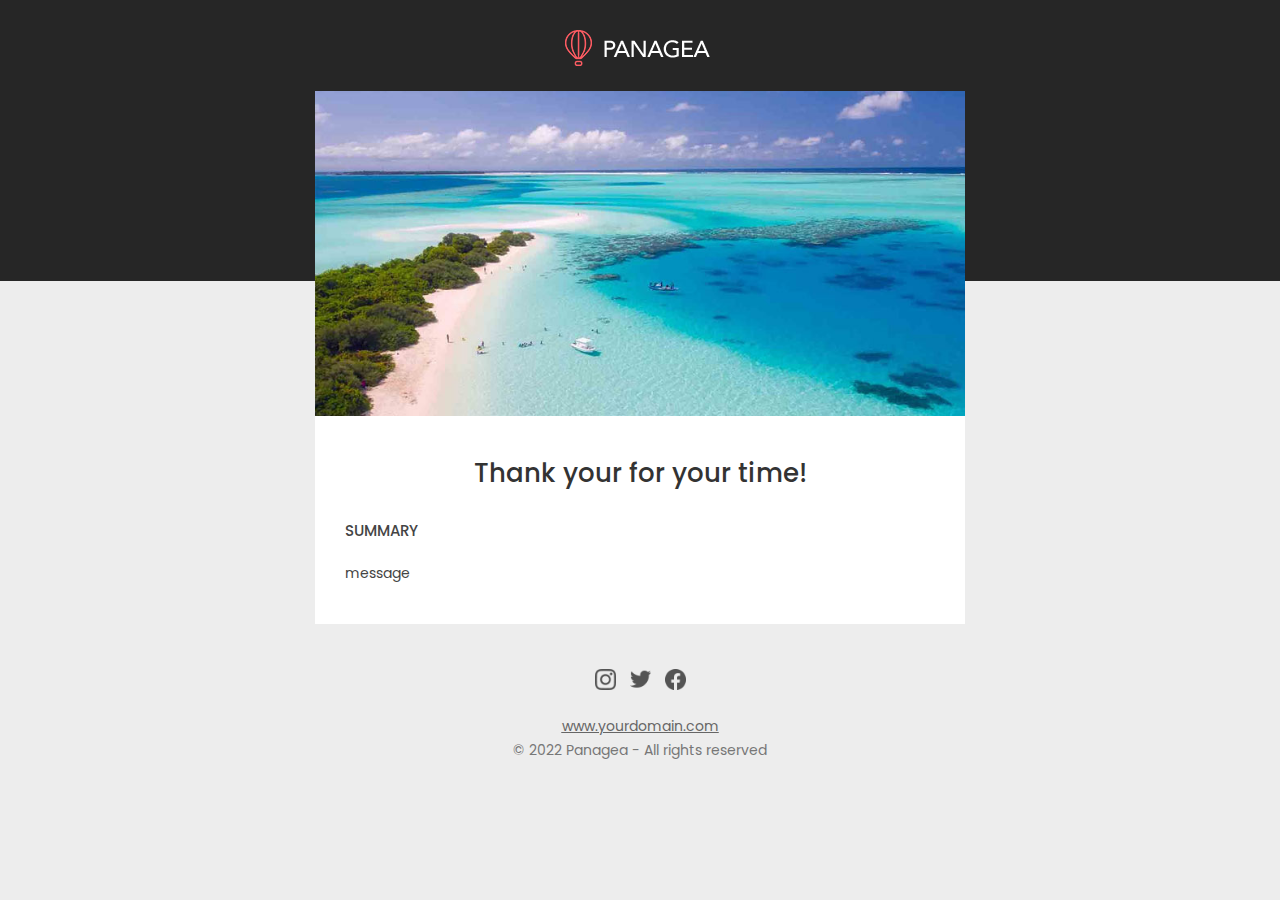
<file: src/main/webapp/resources/phpmailer/confirmation.html>
<!DOCTYPE html>
<html lang="en" xmlns="http://www.w3.org/1999/xhtml">

<head>
    <!--[if gte mso 15]>
    <xml>
        <o:OfficeDocumentSettings>
        <o:AllowPNG/>
        <o:PixelsPerInch>96</o:PixelsPerInch>
        </o:OfficeDocumentSettings>
    </xml>
    <![endif]-->
    <meta http-equiv="Content-Type" content="text/html; charset=utf-8">
    <meta name="viewport" content="width=device-width, initial-scale=1">
    <meta http-equiv="X-UA-Compatible" content="IE=edge">
    <meta name="format-detection" content="date=no">
    <meta name="format-detection" content="address=no">
    <meta name="format-detection" content="telephone=no">
    <title>Panagea</title>

    <!-- GOOGLE WEB FONT -->
    <link rel="preconnect" href="https://fonts.googleapis.com">
    <link rel="preconnect" href="https://fonts.gstatic.com" crossorigin>
    <link href="https://fonts.googleapis.com/css2?family=Lora:ital@1&family=Poppins:wght@400;500;600;700&display=swap" rel="stylesheet">

    <style>
    *{
        -webkit-font-smoothing: antialiased;
        -moz-osx-font-smoothing: grayscale;
    }

    body {
        padding: 0 !important;
        margin: 0 !important;
        display: block !important;
        min-width: 100% !important;
        width: 100% !important;
        background: #ededed;
        font-family: 'Poppins', Arial, sans-serif;
        -webkit-text-size-adjust: none;
    }

    a {
        color: #978667;
        text-decoration: none;
    }

    p {
        padding: 0 !important;
        margin: 0 !important;
    }

    strong {
        font-weight: 600 !important;
    }

    img {
        -ms-interpolation-mode: bicubic;
        /* Allow smoother rendering of resized image in Internet Explorer */
    }

    /* Mobile styles */
    @media only screen and (max-width:525px) {

        .mobile-br-15 {
            height: 15px !important;
        }

        .m-td,
        .m-td,
        .m-td{
            display: none !important;
            width: 0 !important;
            height: 0 !important;
            font-size: 0 !important;
            line-height: 0 !important;
            min-height: 0 !important;
        }

        .img-m-center{
            text-align: center !important;
        }

        .text-r-m-center,
        .text-white-top,
        .text-white-top{
            text-align: center !important;
        }

        .fluid-img img,
        .fluid-img img {
            width: 100% !important;
            max-width: 100% !important;
            height: auto !important;
        }

        .mobile-shell {
            width: 100% !important;
            min-width: 100% !important;
        }

        .center {
            margin: 0 auto;
        }

        .td{
            width: 100% !important;
            min-width: 100% !important;
        }

        .content-spacing {
            width: 15px !important;
        }

    }
    </style>
</head>

<body class="body" style="padding:0 !important; margin:0 !important; display:block !important; min-width:100% !important; width:100% !important; background:#ededed; -webkit-text-size-adjust:none;">
    <table width="100%" border="0" cellspacing="0" cellpadding="0" bgcolor="#ededed">
        <tr>
            <td align="center" valign="top">
                <!-- 3/ Header -->
                <table width="100%" border="0" cellspacing="0" cellpadding="0" bgcolor="#262626">
                    <tr>
                        <td align="center">
                            <table width="650" border="0" cellspacing="0" cellpadding="0" class="mobile-shell">
                                <tr>
                                    <td class="td" style="width:650px; min-width:650px; font-size:0pt; line-height:0pt; padding:0; margin:0; font-weight:normal;">
                                        <!-- Header -->
                                        <table width="100%" border="0" cellspacing="0" cellpadding="0">
                                            <tr>
                                                <td>
                                                    <table width="100%" border="0" cellspacing="0" cellpadding="0" class="spacer" style="font-size:0pt; line-height:0pt; text-align:center; width:100%; min-width:100%">
                                                        <tr>
                                                            <td height="30" class="spacer" style="font-size:0pt; line-height:0pt; text-align:center; width:100%; min-width:100%">&nbsp;</td>
                                                        </tr>
                                                    </table>
                                                    <table width="100%" border="0" cellspacing="0" cellpadding="0">
                                                        <tr>
                                                            <td>
                                                                <div class="img" style="font-size:0pt; line-height:0pt; text-align:center">
                                                                    <div class="img-m-center" style="font-size:0pt; line-height:0pt">
                                                                        <a href="#" target="_blank">
                                                                            <img src="images/logo.png" border="0" width="150" height="36" alt="" />
                                                                        </a>
                                                                    </div>
                                                                </div>
                                                            </td>
                                                        </tr>
                                                    </table>
                                                    <table width="100%" border="0" cellspacing="0" cellpadding="0" class="spacer" style="font-size:0pt; line-height:0pt; text-align:center; width:100%; min-width:100%">
                                                        <tr>
                                                            <td height="25" class="spacer" style="font-size:0pt; line-height:0pt; text-align:center; width:100%; min-width:100%">&nbsp;</td>
                                                        </tr>
                                                    </table>
                                                </td>
                                            </tr>
                                        </table>
                                        <!-- END Header -->
                                    </td>
                                </tr>
                            </table>
                        </td>
                    </tr>
                </table>
                <!-- END 3/ Header -->
                <!-- Section 1 -->
                <table width="100%" border="0" cellspacing="0" cellpadding="0" bgcolor="#ededed">
                    <tr>
                        <td valign="top" class="m-td" style="font-size:0pt; line-height:0pt; text-align:left">
                            <table width="100%" border="0" cellspacing="0" cellpadding="0" bgcolor="#262626" style="font-size:0pt; line-height:0pt; text-align:center; width:100%; min-width:100%">
                                <tr>
                                    <td bgcolor="#262626" height="190" style="font-size:0pt; line-height:0pt; text-align:center; width:100%; min-width:100%">&nbsp;</td>
                                </tr>
                            </table>
                        </td>
                        <td width="650" align="center">
                            <table width="650" border="0" cellspacing="0" cellpadding="0" class="mobile-shell" bgcolor="#cccccc">
                                <tr>
                                    <td class="td" style="width:650px; min-width:650px; font-size:0pt; line-height:0pt; padding:0; margin:0; font-weight:normal;">
                                        <table width="100%" border="0" cellspacing="0" cellpadding="0">
                                            <tr>
                                                <td>
                                                    <table width="100%" border="0" cellspacing="0" cellpadding="0" class="spacer" style="font-size:0pt; line-height:0pt; text-align:center; width:100%; min-width:100%">
                                                    </table>
                                                    <div class="fluid-img" style="font-size:0pt; line-height:0pt;">
                                                        <div class="img-center" style="font-size:0pt; line-height:0pt; text-align:center">
                                                            <img src="images/main.jpg" border="0" width="650" height="325" alt="" />
                                                        </div>
                                                    </div>
                                                    <table width="100%" border="0" cellspacing="0" cellpadding="0" class="spacer" style="font-size:0pt; line-height:0pt; text-align:center; width:100%; min-width:100%">
                                                    </table>
                                                </td>
                                            </tr>
                                        </table>
                                    </td>
                                </tr>
                            </table>
                            <table width="650" border="0" cellspacing="0" cellpadding="0" class="mobile-shell">
                                <tr>
                                    <td>
                                        <table width="100%" border="0" cellspacing="0" cellpadding="0" bgcolor="#ffffff">
                                            <tr>
                                                <td class="content-spacing" style="font-size:0pt; line-height:0pt; text-align:left" width="30"></td>
                                                <td>
                                                    <table width="100%" border="0" cellspacing="0" cellpadding="0" class="spacer" style="font-size:0pt; line-height:0pt; text-align:center; width:100%; min-width:100%">
                                                        <tr>
                                                            <td height="40" class="spacer" style="font-size:0pt; line-height:0pt; text-align:center; width:100%; min-width:100%">&nbsp;</td>
                                                        </tr>
                                                    </table>
                                                     <div style="color:#333333; font-family: 'Poppins', Arial, sans-serif; font-size:26px; line-height:34px; text-align:center; font-weight: 500;">Thank your for your time!</div>
                                                    <table width="100%" border="0" cellspacing="0" cellpadding="0" class="spacer" style="font-size:0pt; line-height:0pt; text-align:center; width:100%; min-width:100%">
                                                        <tr>
                                                            <td height="30" class="spacer" style="font-size:0pt; line-height:0pt; text-align:center; width:100%; min-width:100%">&nbsp;</td>
                                                        </tr>
                                                    </table>
                                                     <!-- ////////// The email body message -->
                                                    <div style="color:#444444; font-family: 'Poppins', Arial, sans-serif; font-size:14px; line-height:21px; text-align:left">
                                                        <span style="font-weight: 500; font-size:15px;">SUMMARY</span><br /><br />message
                                                    </div>
                                                    <!-- ////////// The email body message -->
                                                    <table width="100%" border="0" cellspacing="0" cellpadding="0" class="spacer" style="font-size:0pt; line-height:0pt; text-align:center; width:100%; min-width:100%">
                                                        <tr>
                                                            <td height="40" class="spacer" style="font-size:0pt; line-height:0pt; text-align:center; width:100%; min-width:100%">&nbsp;</td>
                                                        </tr>
                                                    </table>
                                                </td>
                                                <td class="content-spacing" style="font-size:0pt; line-height:0pt; text-align:left" width="30"></td>
                                            </tr>
                                        </table>
                                    </td>
                                </tr>
                                <tr>
                                    <td>
                                        <table width="100%" border="0" cellspacing="0" cellpadding="0" class="spacer" style="font-size:0pt; line-height:0pt; text-align:center; width:100%; min-width:100%">
                                            <tr>
                                                <td height="20" class="spacer" style="font-size:0pt; line-height:0pt; text-align:center; width:100%; min-width:100%">&nbsp;</td>
                                            </tr>
                                        </table>
                                    </td>
                                </tr>
                            </table>
                        </td>
                        <td valign="top" class="m-td" style="font-size:0pt; line-height:0pt; text-align:left">
                            <table width="100%" border="0" cellspacing="0" cellpadding="0" bgcolor="#262626" style="font-size:0pt; line-height:0pt; text-align:center; width:100%; min-width:100%">
                                <tr>
                                    <td bgcolor="#262626" height="190" style="font-size:0pt; line-height:0pt; text-align:center; width:100%; min-width:100%">&nbsp;</td>
                                </tr>
                            </table>
                        </td>
                    </tr>
                </table>
                <!-- END Section 1 -->
                <!-- Footer -->
                <table width="100%" border="0" cellspacing="0" cellpadding="0">
                    <tr>
                        <td align="center">
                            <table width="650" border="0" cellspacing="0" cellpadding="0" class="mobile-shell">
                                <tr>
                                    <td class="td" align="center" style="width:650px; min-width:650px; font-size:0pt; line-height:0pt; padding:0; margin:0; font-weight:normal;">
                                        <table width="100%" border="0" cellspacing="0" cellpadding="0" class="spacer" style="font-size:0pt; line-height:0pt; text-align:center; width:100%; min-width:100%">
                                            <tr>
                                                <td height="25" class="spacer" style="font-size:0pt; line-height:0pt; text-align:center; width:100%; min-width:100%">&nbsp;</td>
                                            </tr>
                                        </table>
                                        <table class="center" border="0" cellspacing="0" cellpadding="0" style="text-align:center;">
                                            <tbody>
                                                <tr>
                                                    <td width="35" style="font-size:0pt; line-height:0pt; text-align:center;">
                                                        <a href="#" target="_blank"><img src="images/instagram-icon.png" width="21" height="21" border="0" alt=""></a>
                                                    </td>
                                                     <td width="35" style="font-size:0pt; line-height:0pt; text-align:center;">
                                                        <a href="#" target="_blank"><img src="images/twitter-icon.png" width="21" height="21" border="0" alt=""></a>
                                                    </td>
                                                     <td width="35" style="font-size:0pt; line-height:0pt; text-align:center;">
                                                        <a href="#" target="_blank"><img src="images/facebook-icon.png" width="21" height="21" border="0" alt=""></a>
                                                    </td>
                                                </tr>
                                            </tbody>
                                        </table>
                                        <table width="100%" border="0" cellspacing="0" cellpadding="0">
                                            <tr>
                                                <td align="center">
                                                    <div class="text-r-m-center" style="color:#777777; font-family: 'Poppins', Arial, sans-serif; font-size:14px; line-height:24px; text-align:center">
                                                        <br /><a href="#" target="_blank" style="color:#666666; text-decoration:underline"><span style="color:#666666; text-decoration:underline">www.yourdomain.com</span></a>
                                                        <br />
                                                        &copy; 2022 Panagea - All rights reserved
                                                    </div>
                                                </td>
                                            </tr>
                                        </table>
                                        <table width="100%" border="0" cellspacing="0" cellpadding="0" class="spacer" style="font-size:0pt; line-height:0pt; text-align:center; width:100%; min-width:100%">
                                            <tr>
                                                <td height="40" class="spacer" style="font-size:0pt; line-height:0pt; text-align:center; width:100%; min-width:100%">&nbsp;</td>
                                            </tr>
                                        </table>
                                    </td>
                                </tr>
                            </table>
                        </td>
                    </tr>
                </table>
                <!-- END Footer -->
                <div style="font-size:0pt; line-height:0pt;" class="mobile-br-15"></div>
            </td>
        </tr>
    </table>

</body>
</html>
</file>
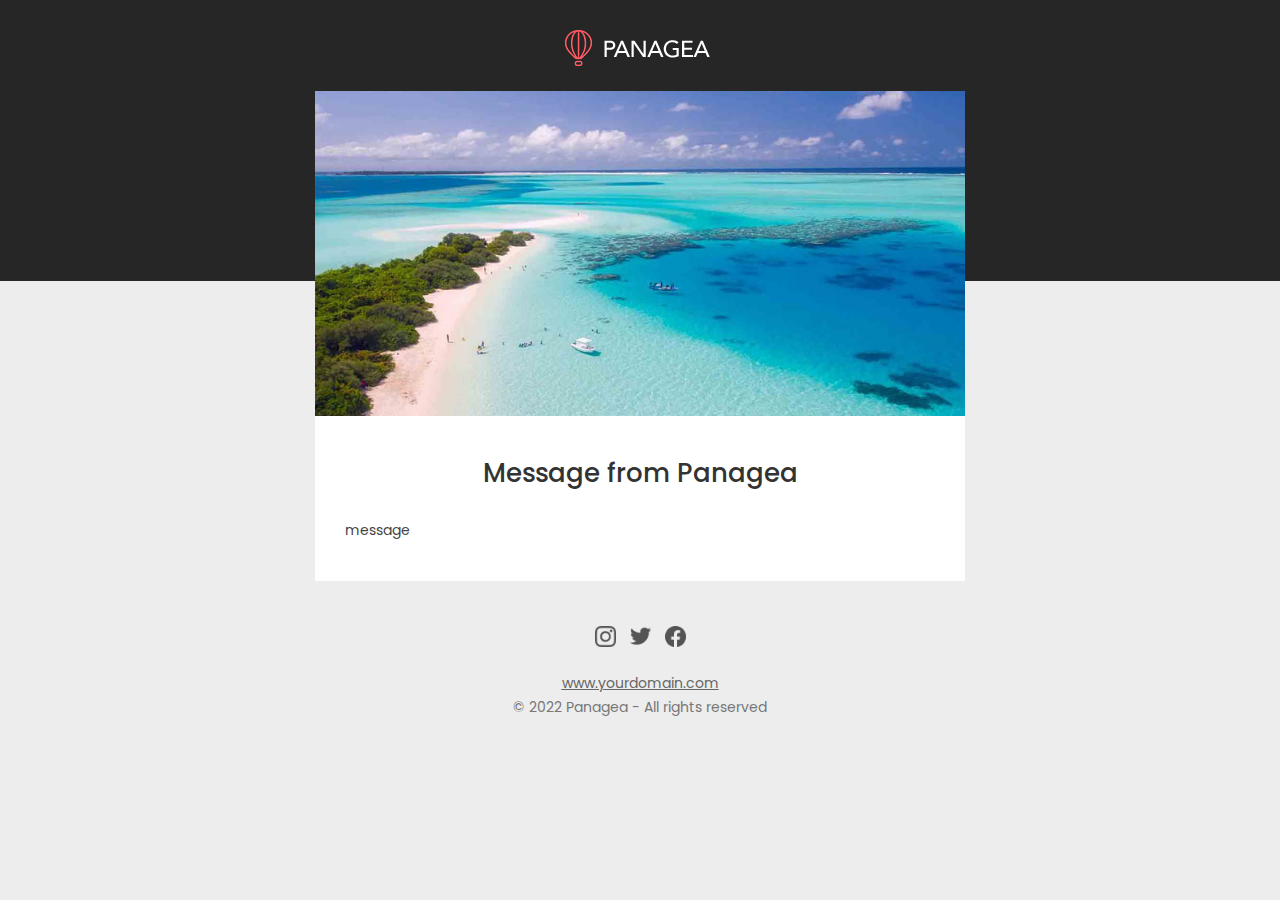
<file: src/main/webapp/resources/phpmailer/template-email.html>
<!DOCTYPE html>
<html lang="en" xmlns="http://www.w3.org/1999/xhtml">

<head>
    <!--[if gte mso 15]>
    <xml>
        <o:OfficeDocumentSettings>
        <o:AllowPNG/>
        <o:PixelsPerInch>96</o:PixelsPerInch>
        </o:OfficeDocumentSettings>
    </xml>
    <![endif]-->
    <meta http-equiv="Content-Type" content="text/html; charset=utf-8">
    <meta name="viewport" content="width=device-width, initial-scale=1">
    <meta http-equiv="X-UA-Compatible" content="IE=edge">
    <meta name="format-detection" content="date=no">
    <meta name="format-detection" content="address=no">
    <meta name="format-detection" content="telephone=no">
    <title>Panagea</title>

    <!-- GOOGLE WEB FONT -->
    <link rel="preconnect" href="https://fonts.googleapis.com">
    <link rel="preconnect" href="https://fonts.gstatic.com" crossorigin>
    <link href="https://fonts.googleapis.com/css2?family=Lora:ital@1&family=Poppins:wght@400;500;600;700&display=swap" rel="stylesheet">

    <style>
    *{
        -webkit-font-smoothing: antialiased;
        -moz-osx-font-smoothing: grayscale;
    }

    body {
        padding: 0 !important;
        margin: 0 !important;
        display: block !important;
        min-width: 100% !important;
        width: 100% !important;
        background: #ededed;
        font-family: 'Poppins', Arial, sans-serif;
        -webkit-text-size-adjust: none;
    }

    a {
        color: #978667;
        text-decoration: none;
    }

    p {
        padding: 0 !important;
        margin: 0 !important;
    }

    strong {
        font-weight: 600 !important;
    }

    img {
        -ms-interpolation-mode: bicubic;
        /* Allow smoother rendering of resized image in Internet Explorer */
    }

    /* Mobile styles */
    @media only screen and (max-width:525px) {

        .mobile-br-15 {
            height: 15px !important;
        }

        .m-td,
        .m-td,
        .m-td{
            display: none !important;
            width: 0 !important;
            height: 0 !important;
            font-size: 0 !important;
            line-height: 0 !important;
            min-height: 0 !important;
        }

        .img-m-center{
            text-align: center !important;
        }

        .text-r-m-center,
        .text-white-top,
        .text-white-top{
            text-align: center !important;
        }

        .fluid-img img,
        .fluid-img img {
            width: 100% !important;
            max-width: 100% !important;
            height: auto !important;
        }

        .mobile-shell {
            width: 100% !important;
            min-width: 100% !important;
        }

        .center {
            margin: 0 auto;
        }

        .td{
            width: 100% !important;
            min-width: 100% !important;
        }

        .content-spacing {
            width: 15px !important;
        }

    }
    </style>
</head>

<body class="body" style="padding:0 !important; margin:0 !important; display:block !important; min-width:100% !important; width:100% !important; background:#ededed; -webkit-text-size-adjust:none;">
    <table width="100%" border="0" cellspacing="0" cellpadding="0" bgcolor="#ededed">
        <tr>
            <td align="center" valign="top">
                <!-- 3/ Header -->
                <table width="100%" border="0" cellspacing="0" cellpadding="0" bgcolor="#262626">
                    <tr>
                        <td align="center">
                            <table width="650" border="0" cellspacing="0" cellpadding="0" class="mobile-shell">
                                <tr>
                                    <td class="td" style="width:650px; min-width:650px; font-size:0pt; line-height:0pt; padding:0; margin:0; font-weight:normal;">
                                        <!-- Header -->
                                        <table width="100%" border="0" cellspacing="0" cellpadding="0">
                                            <tr>
                                                <td>
                                                    <table width="100%" border="0" cellspacing="0" cellpadding="0" class="spacer" style="font-size:0pt; line-height:0pt; text-align:center; width:100%; min-width:100%">
                                                        <tr>
                                                            <td height="30" class="spacer" style="font-size:0pt; line-height:0pt; text-align:center; width:100%; min-width:100%">&nbsp;</td>
                                                        </tr>
                                                    </table>
                                                    <table width="100%" border="0" cellspacing="0" cellpadding="0">
                                                        <tr>
                                                            <td>
                                                                <div class="img" style="font-size:0pt; line-height:0pt; text-align:center">
                                                                    <div class="img-m-center" style="font-size:0pt; line-height:0pt">
                                                                        <a href="#" target="_blank">
                                                                            <img src="images/logo.png" border="0" width="150" height="36" alt="" />
                                                                        </a>
                                                                    </div>
                                                                </div>
                                                            </td>
                                                        </tr>
                                                    </table>
                                                    <table width="100%" border="0" cellspacing="0" cellpadding="0" class="spacer" style="font-size:0pt; line-height:0pt; text-align:center; width:100%; min-width:100%">
                                                        <tr>
                                                            <td height="25" class="spacer" style="font-size:0pt; line-height:0pt; text-align:center; width:100%; min-width:100%">&nbsp;</td>
                                                        </tr>
                                                    </table>
                                                </td>
                                            </tr>
                                        </table>
                                        <!-- END Header -->
                                    </td>
                                </tr>
                            </table>
                        </td>
                    </tr>
                </table>
                <!-- END 3/ Header -->
                <!-- Section 1 -->
                <table width="100%" border="0" cellspacing="0" cellpadding="0" bgcolor="#ededed">
                    <tr>
                        <td valign="top" class="m-td" style="font-size:0pt; line-height:0pt; text-align:left">
                            <table width="100%" border="0" cellspacing="0" cellpadding="0" bgcolor="#262626" style="font-size:0pt; line-height:0pt; text-align:center; width:100%; min-width:100%">
                                <tr>
                                    <td bgcolor="#262626" height="190" style="font-size:0pt; line-height:0pt; text-align:center; width:100%; min-width:100%">&nbsp;</td>
                                </tr>
                            </table>
                        </td>
                        <td width="650" align="center">
                            <table width="650" border="0" cellspacing="0" cellpadding="0" class="mobile-shell" bgcolor="#cccccc">
                                <tr>
                                    <td class="td" style="width:650px; min-width:650px; font-size:0pt; line-height:0pt; padding:0; margin:0; font-weight:normal;">
                                        <table width="100%" border="0" cellspacing="0" cellpadding="0">
                                            <tr>
                                                <td>
                                                    <table width="100%" border="0" cellspacing="0" cellpadding="0" class="spacer" style="font-size:0pt; line-height:0pt; text-align:center; width:100%; min-width:100%">
                                                    </table>
                                                    <div class="fluid-img" style="font-size:0pt; line-height:0pt;">
                                                        <div class="img-center" style="font-size:0pt; line-height:0pt; text-align:center">
                                                            <img src="images/main.jpg" border="0" width="650" height="325" alt="" />
                                                        </div>
                                                    </div>
                                                    <table width="100%" border="0" cellspacing="0" cellpadding="0" class="spacer" style="font-size:0pt; line-height:0pt; text-align:center; width:100%; min-width:100%">
                                                    </table>
                                                </td>
                                            </tr>
                                        </table>
                                    </td>
                                </tr>
                            </table>
                            <table width="650" border="0" cellspacing="0" cellpadding="0" class="mobile-shell">
                                <tr>
                                    <td>
                                        <table width="100%" border="0" cellspacing="0" cellpadding="0" bgcolor="#ffffff">
                                            <tr>
                                                <td class="content-spacing" style="font-size:0pt; line-height:0pt; text-align:left" width="30"></td>
                                                <td>
                                                    <table width="100%" border="0" cellspacing="0" cellpadding="0" class="spacer" style="font-size:0pt; line-height:0pt; text-align:center; width:100%; min-width:100%">
                                                        <tr>
                                                            <td height="40" class="spacer" style="font-size:0pt; line-height:0pt; text-align:center; width:100%; min-width:100%">&nbsp;</td>
                                                        </tr>
                                                    </table>
                                                    <div style="color:#333333; font-family: 'Poppins', Arial, sans-serif; font-size:26px; line-height:34px; text-align:center; font-weight: 500;">Message from Panagea</div>
                                                    <table width="100%" border="0" cellspacing="0" cellpadding="0" class="spacer" style="font-size:0pt; line-height:0pt; text-align:center; width:100%; min-width:100%">
                                                        <tr>
                                                            <td height="30" class="spacer" style="font-size:0pt; line-height:0pt; text-align:center; width:100%; min-width:100%">&nbsp;</td>
                                                        </tr>
                                                    </table>
                                                    <!-- ////////// The email body message -->
                                                    <div style="color:#444444; font-family: 'Poppins', Arial, sans-serif; font-size:14px; line-height:21px; text-align:left">
                                                        message
                                                    </div>
                                                    <!-- ////////// The email body message -->
                                                    <table width="100%" border="0" cellspacing="0" cellpadding="0" class="spacer" style="font-size:0pt; line-height:0pt; text-align:center; width:100%; min-width:100%">
                                                        <tr>
                                                            <td height="40" class="spacer" style="font-size:0pt; line-height:0pt; text-align:center; width:100%; min-width:100%">&nbsp;</td>
                                                        </tr>
                                                    </table>
                                                </td>
                                                <td class="content-spacing" style="font-size:0pt; line-height:0pt; text-align:left" width="30"></td>
                                            </tr>
                                        </table>
                                    </td>
                                </tr>
                                <tr>
                                    <td>
                                        <table width="100%" border="0" cellspacing="0" cellpadding="0" class="spacer" style="font-size:0pt; line-height:0pt; text-align:center; width:100%; min-width:100%">
                                            <tr>
                                                <td height="20" class="spacer" style="font-size:0pt; line-height:0pt; text-align:center; width:100%; min-width:100%">&nbsp;</td>
                                            </tr>
                                        </table>
                                    </td>
                                </tr>
                            </table>
                        </td>
                        <td valign="top" class="m-td" style="font-size:0pt; line-height:0pt; text-align:left">
                            <table width="100%" border="0" cellspacing="0" cellpadding="0" bgcolor="#262626" style="font-size:0pt; line-height:0pt; text-align:center; width:100%; min-width:100%">
                                <tr>
                                    <td bgcolor="#262626" height="190" style="font-size:0pt; line-height:0pt; text-align:center; width:100%; min-width:100%">&nbsp;</td>
                                </tr>
                            </table>
                        </td>
                    </tr>
                </table>
                <!-- END Section 1 -->
                <!-- Footer -->
                <table width="100%" border="0" cellspacing="0" cellpadding="0">
                    <tr>
                        <td align="center">
                            <table width="650" border="0" cellspacing="0" cellpadding="0" class="mobile-shell">
                                <tr> 
                                    <td class="td" align="center" style="width:650px; min-width:650px; font-size:0pt; line-height:0pt; padding:0; margin:0; font-weight:normal;">
                                         <table width="100%" border="0" cellspacing="0" cellpadding="0" class="spacer" style="font-size:0pt; line-height:0pt; text-align:center; width:100%; min-width:100%">
                                            <tr>
                                                <td height="25" class="spacer" style="font-size:0pt; line-height:0pt; text-align:center; width:100%; min-width:100%">&nbsp;</td>
                                            </tr>
                                        </table>
                                        <table class="center" border="0" cellspacing="0" cellpadding="0" style="text-align:center;">
                                            <tbody>
                                                <tr>
                                                    <td width="35" style="font-size:0pt; line-height:0pt; text-align:center;">
                                                        <a href="#" target="_blank"><img src="images/instagram-icon.png" width="21" height="21" border="0" alt=""></a>
                                                    </td>
                                                     <td width="35" style="font-size:0pt; line-height:0pt; text-align:center;">
                                                        <a href="#" target="_blank"><img src="images/twitter-icon.png" width="21" height="21" border="0" alt=""></a>
                                                    </td>
                                                     <td width="35" style="font-size:0pt; line-height:0pt; text-align:center;">
                                                        <a href="#" target="_blank"><img src="images/facebook-icon.png" width="21" height="21" border="0" alt=""></a>
                                                    </td>
                                                </tr>
                                            </tbody>
                                        </table>
                                        <table width="100%" border="0" cellspacing="0" cellpadding="0">
                                            <tr>
                                                <td align="center">
                                                    <div class="text-r-m-center" style="color:#777777; font-family: 'Poppins', Arial, sans-serif; font-size:14px; line-height:24px; text-align:center">
                                                        <br /><a href="#" target="_blank" style="color:#666666; text-decoration:underline"><span style="color:#666666; text-decoration:underline">www.yourdomain.com</span></a>
                                                        <br />
                                                        &copy; 2022 Panagea - All rights reserved
                                                    </div>
                                                </td>
                                            </tr>
                                        </table>
                                        <table width="100%" border="0" cellspacing="0" cellpadding="0" class="spacer" style="font-size:0pt; line-height:0pt; text-align:center; width:100%; min-width:100%">
                                            <tr>
                                                <td height="40" class="spacer" style="font-size:0pt; line-height:0pt; text-align:center; width:100%; min-width:100%">&nbsp;</td>
                                            </tr>
                                        </table>
                                    </td>
                                </tr>
                            </table>
                        </td>
                    </tr>
                </table>
                <!-- END Footer -->
                <div style="font-size:0pt; line-height:0pt;" class="mobile-br-15"></div>
            </td>
        </tr>
    </table>

</body>
</html>
</file>
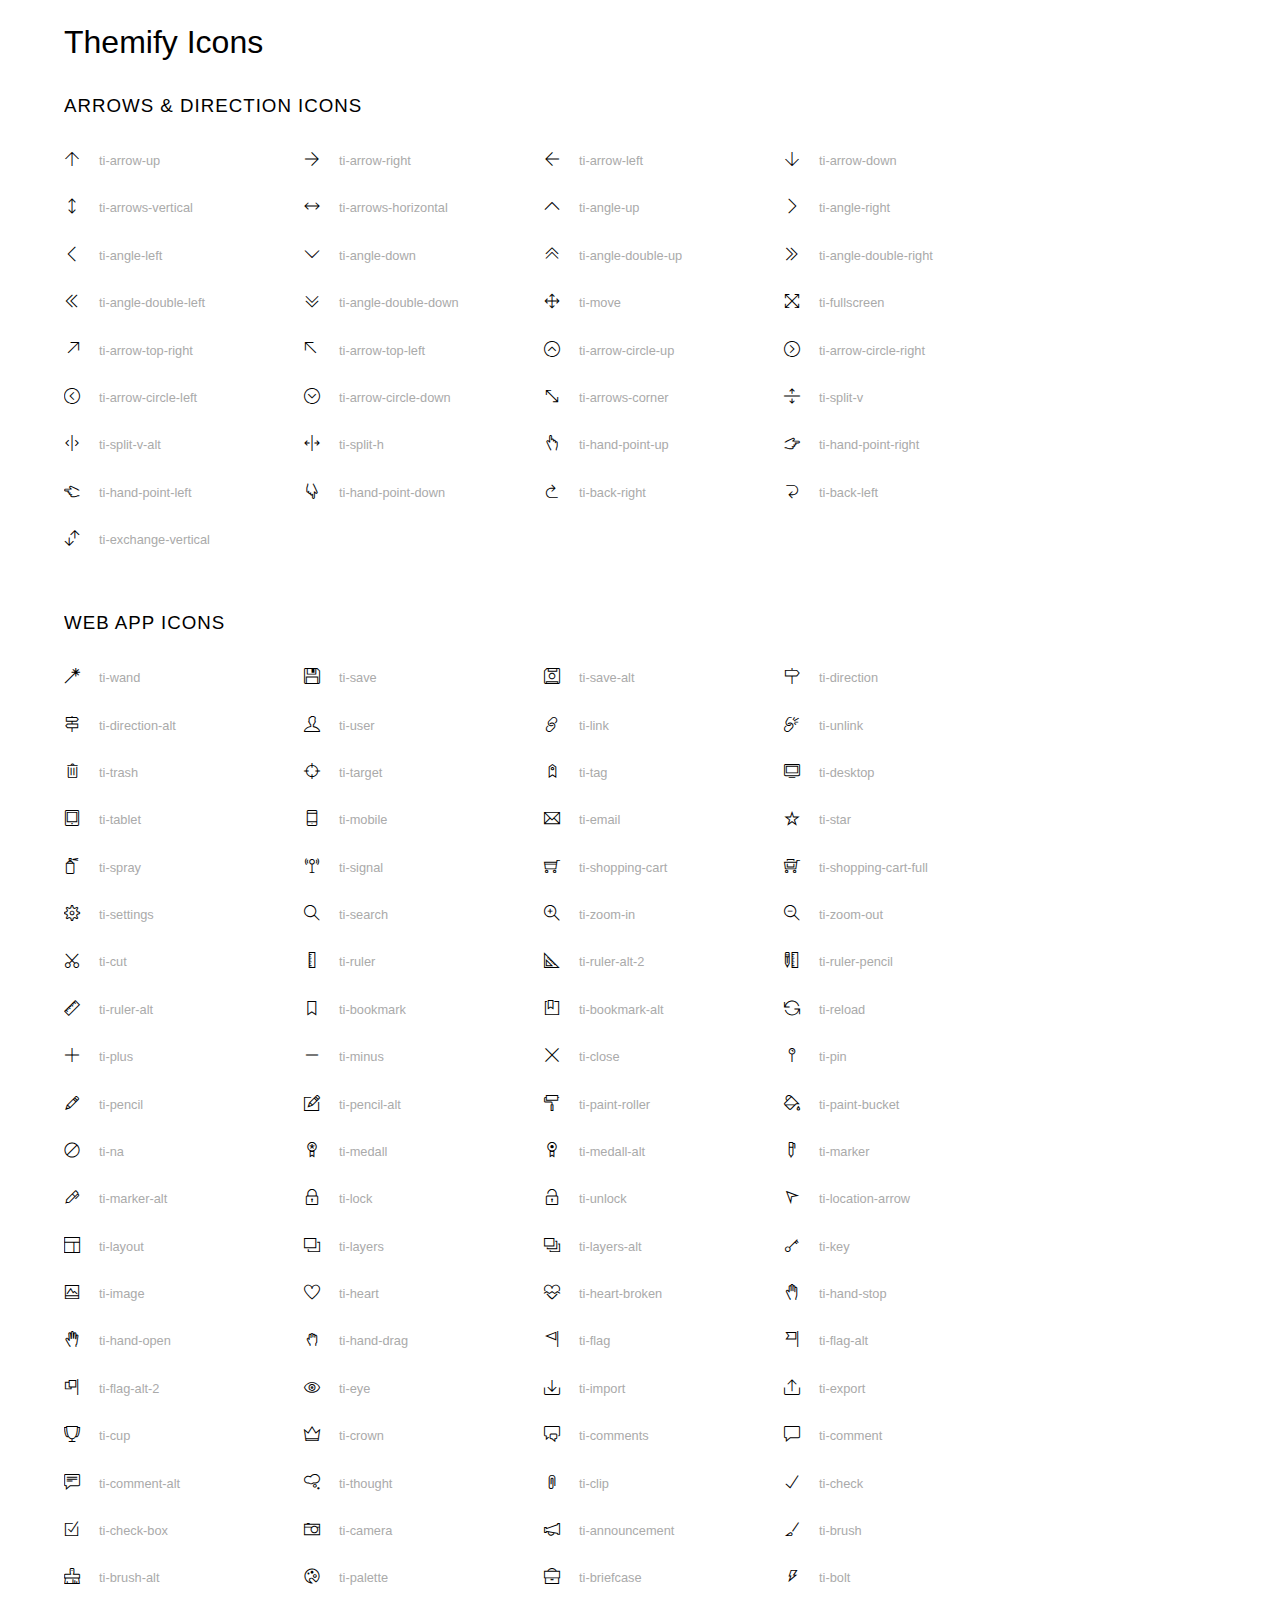
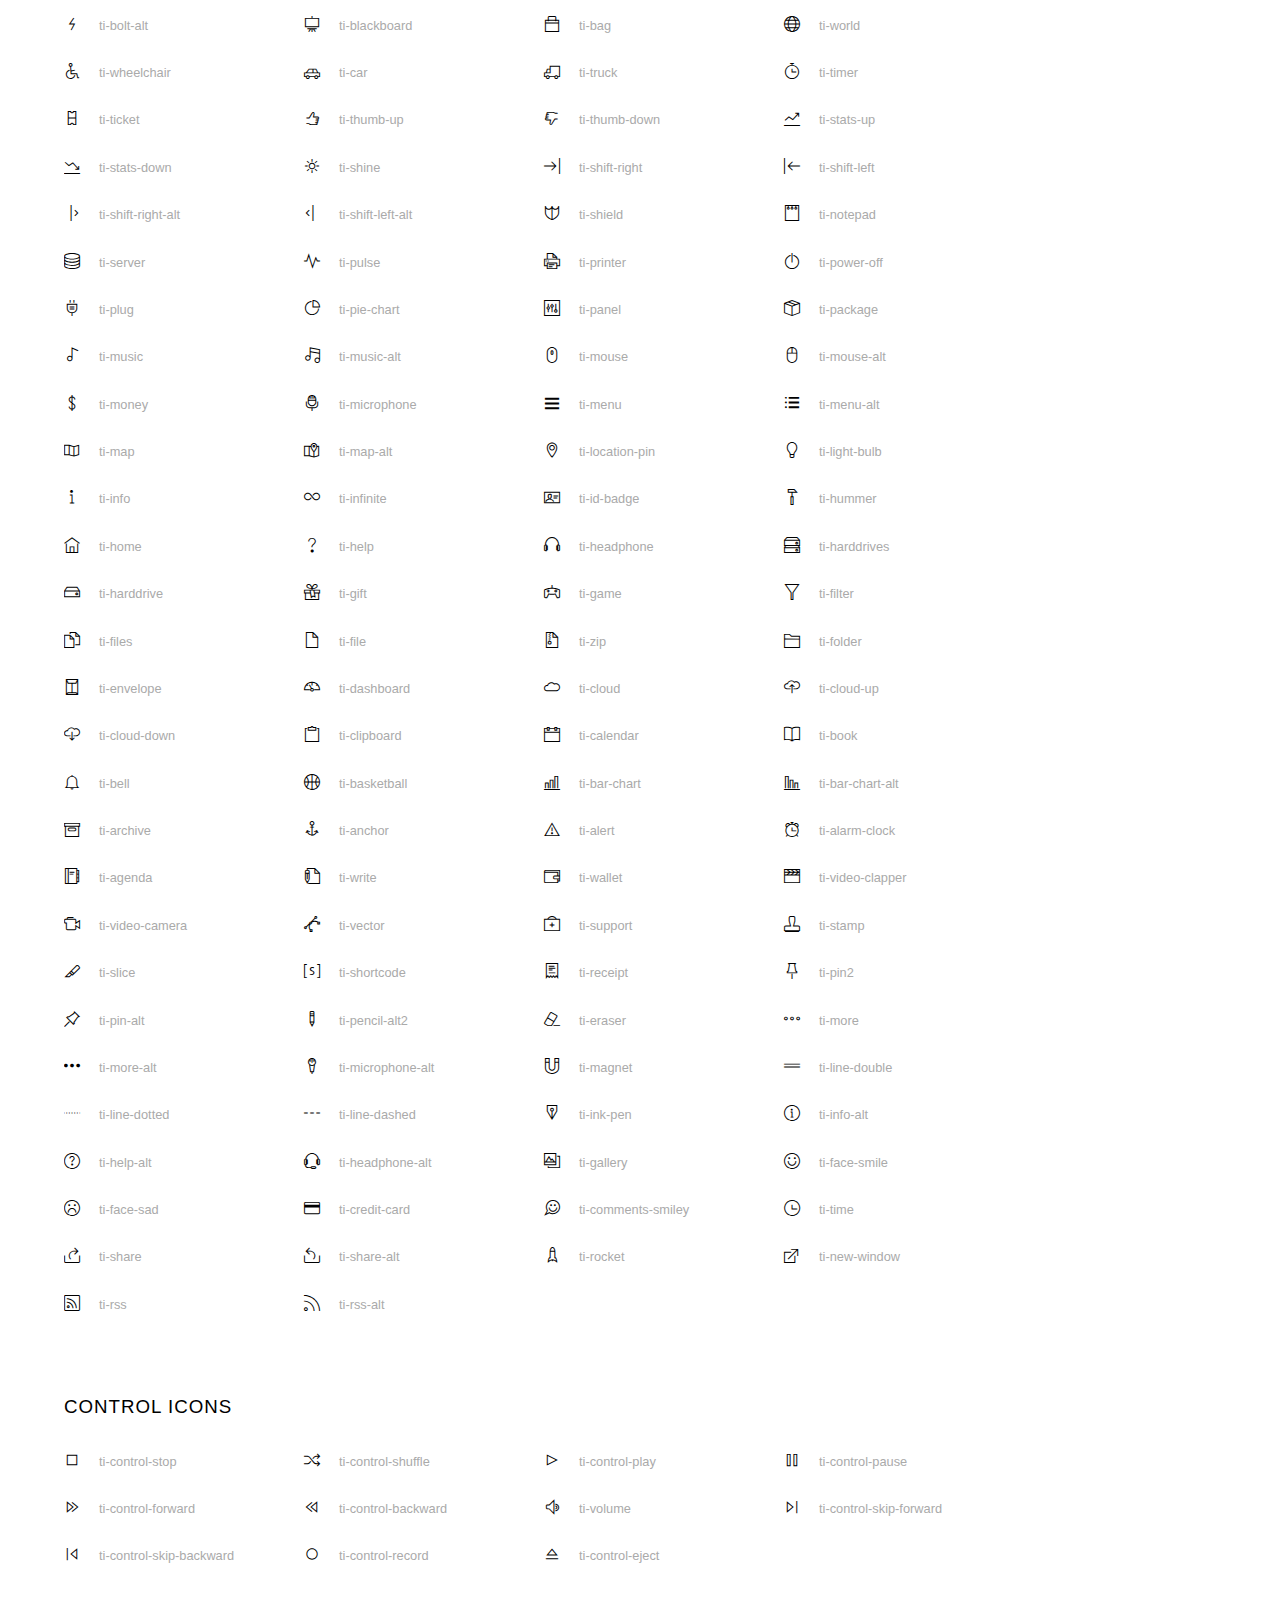
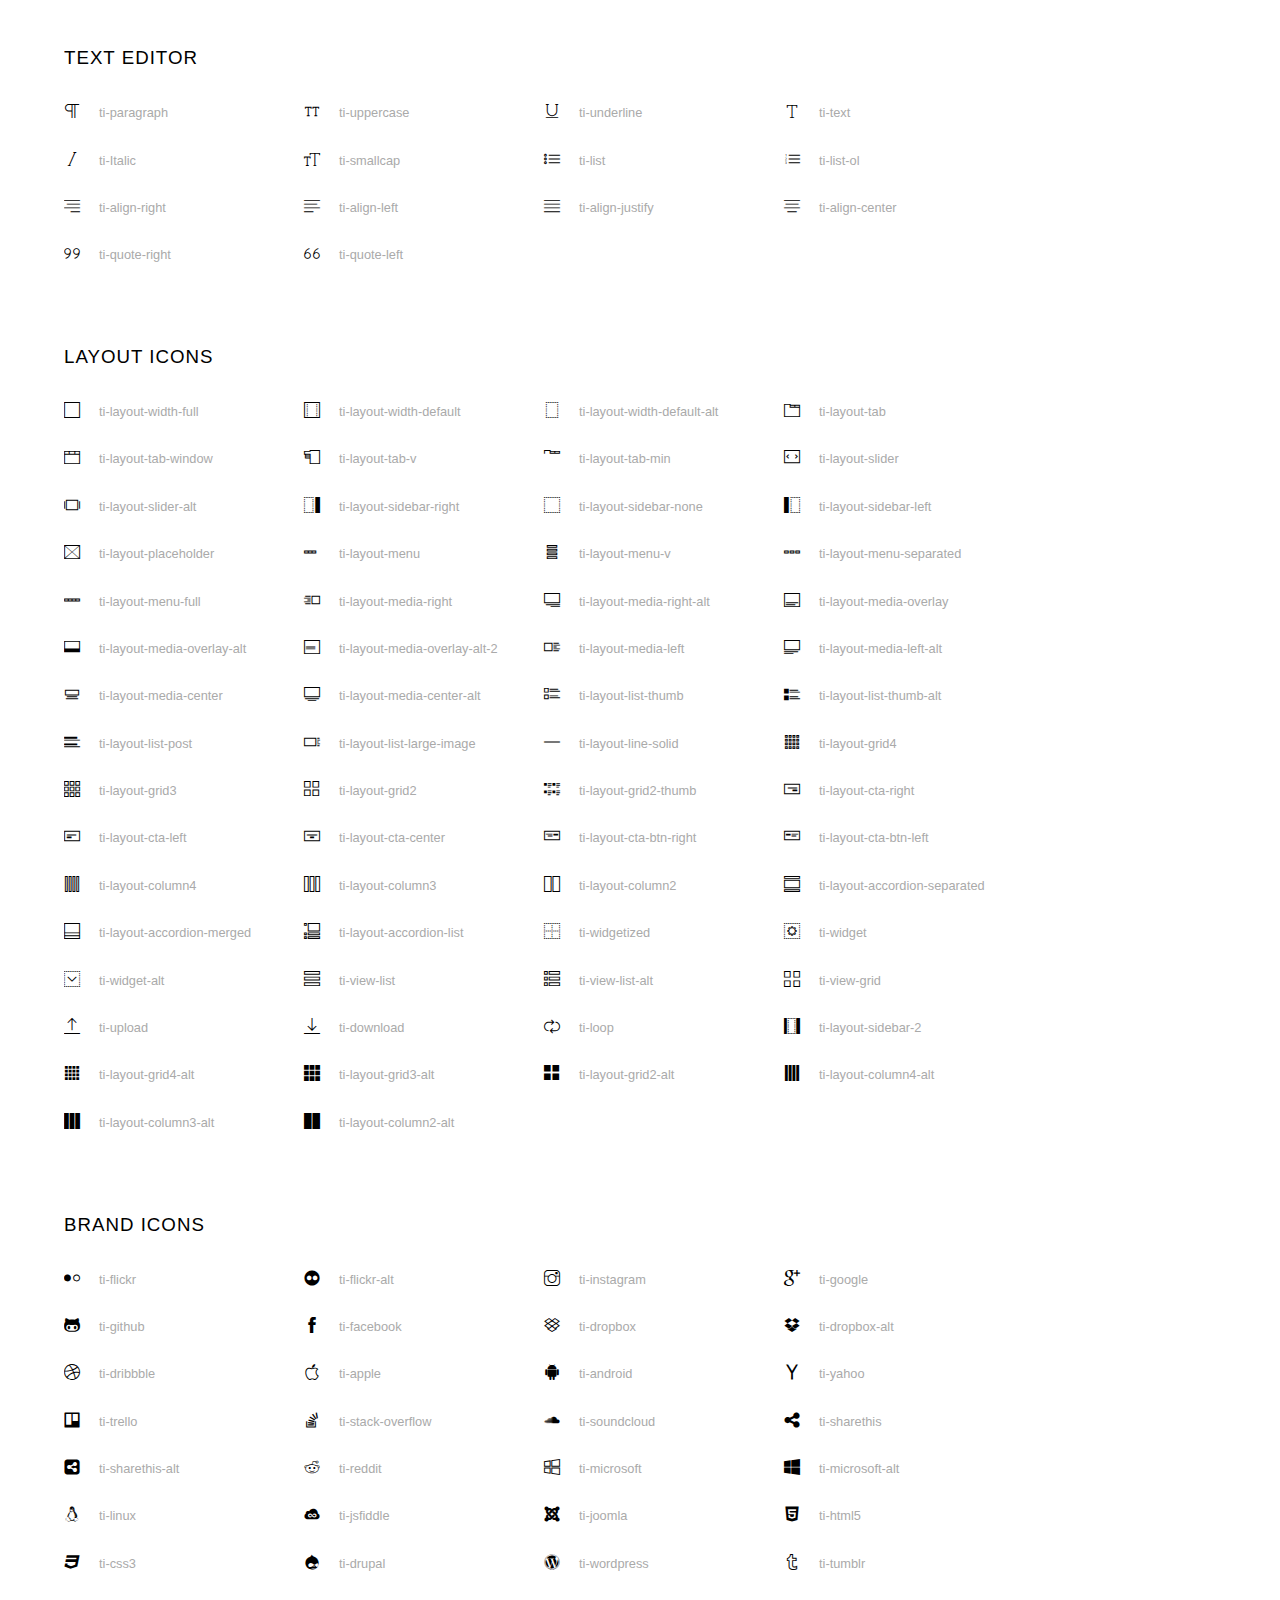
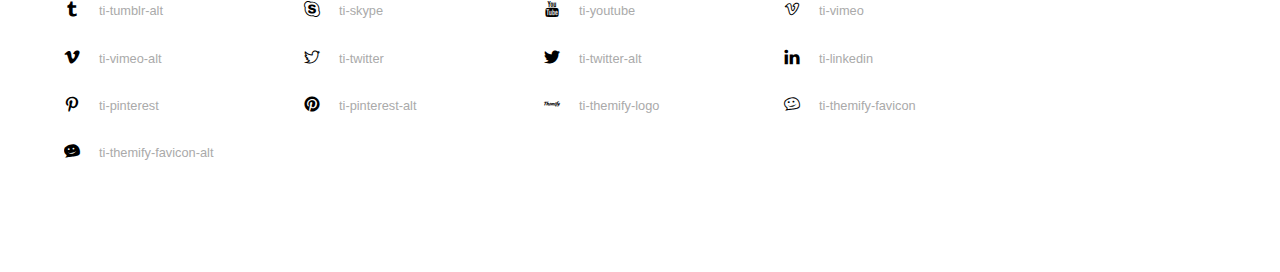
<file: src/main/webapp/resources/css/icon_fonts/demo_icon_set_4.html>
<!doctype html>
<html>
<head>
	<meta charset="utf-8">
	<title>Themify Icon Font</title>
	<meta name="viewport" content="width=device-width">
	<link rel="stylesheet" href="css/icon_set_4.css">
	<style>
	body {
	font: normal 1em/1.5em Arial, Helvetica, sans-serif;
	max-width: 90%;
	margin: 30px auto 0;
	}
	h1, h3 {
		font-weight: normal;
	}
	h3 {
		font-size: 1.4;
		text-transform: uppercase;
		letter-spacing: 1px;
	}

	.icon-section {
		margin: 0 0 3em;
		clear: both;
		overflow: hidden;
	}
	.icon-container {
		width: 240px; 
		padding: .7em 0;
		float: left; 
		position: relative;
		text-align: left;
	}
	.icon-container [class^="ti-"], 
	.icon-container [class*=" ti-"] {
		color: #000;
		position: absolute;
		margin-top: 3px;
		transition: .3s;
	}
	.icon-container:hover [class^="ti-"],
	.icon-container:hover [class*=" ti-"] {
		font-size: 2.2em;
		margin-top: -5px;
	}
	.icon-container:hover .icon-name {
		color: #000;
	}
	.icon-name {
		color: #aaa;
		margin-left: 35px;
		font-size: .8em;
		transition: .3s;
	}
	.icon-container:hover .icon-name {
		margin-left: 45px;
	}
	</style>

	<!--<![endif]-->
</head>
<body>
	<h1>Themify Icons</h1>

	<div class="icon-section">

		<div class="icon-section">
			<h3>Arrows &amp; Direction Icons </h3>

			<div class="icon-container">
				<span class="ti-arrow-up"></span><span class="icon-name"> ti-arrow-up</span>
			</div>
			<div class="icon-container">
				<span class="ti-arrow-right"></span><span class="icon-name"> ti-arrow-right</span>
			</div>
			<div class="icon-container">
				<span class="ti-arrow-left"></span><span class="icon-name"> ti-arrow-left</span>
			</div>
			<div class="icon-container">
				<span class="ti-arrow-down"></span><span class="icon-name"> ti-arrow-down</span>
			</div>
			<div class="icon-container">
				<span class="ti-arrows-vertical"></span><span class="icon-name"> ti-arrows-vertical</span>
			</div>
			<div class="icon-container">
				<span class="ti-arrows-horizontal"></span><span class="icon-name"> ti-arrows-horizontal</span>
			</div>
			<div class="icon-container">
				<span class="ti-angle-up"></span><span class="icon-name"> ti-angle-up</span>
			</div>
			<div class="icon-container">
				<span class="ti-angle-right"></span><span class="icon-name"> ti-angle-right</span>
			</div>
			<div class="icon-container">
				<span class="ti-angle-left"></span><span class="icon-name"> ti-angle-left</span>
			</div>
			<div class="icon-container">
				<span class="ti-angle-down"></span><span class="icon-name"> ti-angle-down</span>
			</div>	
			<div class="icon-container">
				<span class="ti-angle-double-up"></span><span class="icon-name"> ti-angle-double-up</span>
			</div>
			<div class="icon-container">
				<span class="ti-angle-double-right"></span><span class="icon-name"> ti-angle-double-right</span>
			</div>
			<div class="icon-container">
				<span class="ti-angle-double-left"></span><span class="icon-name"> ti-angle-double-left</span>
			</div>
			<div class="icon-container">
				<span class="ti-angle-double-down"></span><span class="icon-name"> ti-angle-double-down</span>
			</div>					
			<div class="icon-container">
				<span class="ti-move"></span><span class="icon-name"> ti-move</span>
			</div>
			<div class="icon-container">
				<span class="ti-fullscreen"></span><span class="icon-name"> ti-fullscreen</span>
			</div>
			<div class="icon-container">
				<span class="ti-arrow-top-right"></span><span class="icon-name"> ti-arrow-top-right</span>
			</div>
			<div class="icon-container">
				<span class="ti-arrow-top-left"></span><span class="icon-name"> ti-arrow-top-left</span>
			</div>
			<div class="icon-container">
				<span class="ti-arrow-circle-up"></span><span class="icon-name"> ti-arrow-circle-up</span>
			</div>
			<div class="icon-container">
				<span class="ti-arrow-circle-right"></span><span class="icon-name"> ti-arrow-circle-right</span>
			</div>
			<div class="icon-container">
				<span class="ti-arrow-circle-left"></span><span class="icon-name"> ti-arrow-circle-left</span>
			</div>
			<div class="icon-container">
				<span class="ti-arrow-circle-down"></span><span class="icon-name"> ti-arrow-circle-down</span>
			</div>
			<div class="icon-container">
				<span class="ti-arrows-corner"></span><span class="icon-name"> ti-arrows-corner</span>
			</div>
			<div class="icon-container">
				<span class="ti-split-v"></span><span class="icon-name"> ti-split-v</span>
			</div>

			<div class="icon-container">
				<span class="ti-split-v-alt"></span><span class="icon-name"> ti-split-v-alt</span>
			</div>
			<div class="icon-container">
				<span class="ti-split-h"></span><span class="icon-name"> ti-split-h</span>
			</div>
			<div class="icon-container">
				<span class="ti-hand-point-up"></span><span class="icon-name"> ti-hand-point-up</span>
			</div>
			<div class="icon-container">
				<span class="ti-hand-point-right"></span><span class="icon-name"> ti-hand-point-right</span>
			</div>
			<div class="icon-container">
				<span class="ti-hand-point-left"></span><span class="icon-name"> ti-hand-point-left</span>
			</div>
			<div class="icon-container">
				<span class="ti-hand-point-down"></span><span class="icon-name"> ti-hand-point-down</span>
			</div>
			<div class="icon-container">
				<span class="ti-back-right"></span><span class="icon-name"> ti-back-right</span>
			</div>
			<div class="icon-container">
				<span class="ti-back-left"></span><span class="icon-name"> ti-back-left</span>
			</div>
			<div class="icon-container">
				<span class="ti-exchange-vertical"></span><span class="icon-name"> ti-exchange-vertical</span>
			</div>

		</div> <!-- Arrows Icons -->



		<h3>Web App Icons</h3>
		
		<div class="icon-section">

			<div class="icon-container">
				<span class="ti-wand"></span><span class="icon-name"> ti-wand</span>
			</div>
			<div class="icon-container">
				<span class="ti-save"></span><span class="icon-name"> ti-save</span>
			</div>
			<div class="icon-container">
				<span class="ti-save-alt"></span><span class="icon-name"> ti-save-alt</span>
			</div>

			<div class="icon-container">
				<span class="ti-direction"></span><span class="icon-name"> ti-direction</span>
			</div>
			<div class="icon-container">
				<span class="ti-direction-alt"></span><span class="icon-name"> ti-direction-alt</span>
			</div>
			<div class="icon-container">
				<span class="ti-user"></span><span class="icon-name"> ti-user</span>
			</div>
			<div class="icon-container">
				<span class="ti-link"></span><span class="icon-name"> ti-link</span>
			</div>
			<div class="icon-container">
				<span class="ti-unlink"></span><span class="icon-name"> ti-unlink</span>
			</div>
			<div class="icon-container">
				<span class="ti-trash"></span><span class="icon-name"> ti-trash</span>
			</div>
			<div class="icon-container">
				<span class="ti-target"></span><span class="icon-name"> ti-target</span>
			</div>
			<div class="icon-container">
				<span class="ti-tag"></span><span class="icon-name"> ti-tag</span>
			</div>
			<div class="icon-container">
				<span class="ti-desktop"></span><span class="icon-name"> ti-desktop</span>
			</div>
			<div class="icon-container">
				<span class="ti-tablet"></span><span class="icon-name"> ti-tablet</span>
			</div>
			<div class="icon-container">
				<span class="ti-mobile"></span><span class="icon-name"> ti-mobile</span>
			</div>
			<div class="icon-container">
				<span class="ti-email"></span><span class="icon-name"> ti-email</span>
			</div>	
			<div class="icon-container">
				<span class="ti-star"></span><span class="icon-name"> ti-star</span>
			</div>
			<div class="icon-container">
				<span class="ti-spray"></span><span class="icon-name"> ti-spray</span>
			</div>
			<div class="icon-container">
				<span class="ti-signal"></span><span class="icon-name"> ti-signal</span>
			</div>
			<div class="icon-container">
				<span class="ti-shopping-cart"></span><span class="icon-name"> ti-shopping-cart</span>
			</div>
			<div class="icon-container">
				<span class="ti-shopping-cart-full"></span><span class="icon-name"> ti-shopping-cart-full</span>
			</div>
			<div class="icon-container">
				<span class="ti-settings"></span><span class="icon-name"> ti-settings</span>
			</div>
			<div class="icon-container">
				<span class="ti-search"></span><span class="icon-name"> ti-search</span>
			</div>
			<div class="icon-container">
				<span class="ti-zoom-in"></span><span class="icon-name"> ti-zoom-in</span>
			</div>
			<div class="icon-container">
				<span class="ti-zoom-out"></span><span class="icon-name"> ti-zoom-out</span>
			</div>
			<div class="icon-container">
				<span class="ti-cut"></span><span class="icon-name"> ti-cut</span>
			</div>
			<div class="icon-container">
				<span class="ti-ruler"></span><span class="icon-name"> ti-ruler</span>
			</div>
			<div class="icon-container">
				<span class="ti-ruler-alt-2"></span><span class="icon-name"> ti-ruler-alt-2</span>
			</div>			
			<div class="icon-container">
				<span class="ti-ruler-pencil"></span><span class="icon-name"> ti-ruler-pencil</span>
			</div>
			<div class="icon-container">
				<span class="ti-ruler-alt"></span><span class="icon-name"> ti-ruler-alt</span>
			</div>
			<div class="icon-container">
				<span class="ti-bookmark"></span><span class="icon-name"> ti-bookmark</span>
			</div>
			<div class="icon-container">
				<span class="ti-bookmark-alt"></span><span class="icon-name"> ti-bookmark-alt</span>
			</div>
			<div class="icon-container">
				<span class="ti-reload"></span><span class="icon-name"> ti-reload</span>
			</div>
			<div class="icon-container">
				<span class="ti-plus"></span><span class="icon-name"> ti-plus</span>
			</div>
			<div class="icon-container">
				<span class="ti-minus"></span><span class="icon-name"> ti-minus</span>
			</div>
			<div class="icon-container">
				<span class="ti-close"></span><span class="icon-name"> ti-close</span>
			</div>			
			<div class="icon-container">
				<span class="ti-pin"></span><span class="icon-name"> ti-pin</span>
			</div>
			<div class="icon-container">
				<span class="ti-pencil"></span><span class="icon-name"> ti-pencil</span>
			</div>
					
		  	<div class="icon-container">
				<span class="ti-pencil-alt"></span><span class="icon-name"> ti-pencil-alt</span>
			</div>
			<div class="icon-container">
				<span class="ti-paint-roller"></span><span class="icon-name"> ti-paint-roller</span>
			</div>
			<div class="icon-container">
				<span class="ti-paint-bucket"></span><span class="icon-name"> ti-paint-bucket</span>
			</div>
			<div class="icon-container">
				<span class="ti-na"></span><span class="icon-name"> ti-na</span>
			</div>
			<div class="icon-container">
				<span class="ti-medall"></span><span class="icon-name"> ti-medall</span>
			</div>
			<div class="icon-container">
				<span class="ti-medall-alt"></span><span class="icon-name"> ti-medall-alt</span>
			</div>
			<div class="icon-container">
				<span class="ti-marker"></span><span class="icon-name"> ti-marker</span>
			</div>
			<div class="icon-container">
				<span class="ti-marker-alt"></span><span class="icon-name"> ti-marker-alt</span>
			</div>

			<div class="icon-container">
				<span class="ti-lock"></span><span class="icon-name"> ti-lock</span>
			</div>
			<div class="icon-container">
				<span class="ti-unlock"></span><span class="icon-name"> ti-unlock</span>
			</div>
			<div class="icon-container">
				<span class="ti-location-arrow"></span><span class="icon-name"> ti-location-arrow</span>
			</div>
			<div class="icon-container">
				<span class="ti-layout"></span><span class="icon-name"> ti-layout</span>
			</div>
			<div class="icon-container">
				<span class="ti-layers"></span><span class="icon-name"> ti-layers</span>
			</div>
			<div class="icon-container">
				<span class="ti-layers-alt"></span><span class="icon-name"> ti-layers-alt</span>
			</div>
			<div class="icon-container">
				<span class="ti-key"></span><span class="icon-name"> ti-key</span>
			</div>
			<div class="icon-container">
				<span class="ti-image"></span><span class="icon-name"> ti-image</span>
			</div>
			<div class="icon-container">
				<span class="ti-heart"></span><span class="icon-name"> ti-heart</span>
			</div>
			<div class="icon-container">
				<span class="ti-heart-broken"></span><span class="icon-name"> ti-heart-broken</span>
			</div>
			<div class="icon-container">
				<span class="ti-hand-stop"></span><span class="icon-name"> ti-hand-stop</span>
			</div>
			<div class="icon-container">
				<span class="ti-hand-open"></span><span class="icon-name"> ti-hand-open</span>
			</div>
			<div class="icon-container">
				<span class="ti-hand-drag"></span><span class="icon-name"> ti-hand-drag</span>
			</div>
			<div class="icon-container">
				<span class="ti-flag"></span><span class="icon-name"> ti-flag</span>
			</div>
			<div class="icon-container">
				<span class="ti-flag-alt"></span><span class="icon-name"> ti-flag-alt</span>
			</div>
			<div class="icon-container">
				<span class="ti-flag-alt-2"></span><span class="icon-name"> ti-flag-alt-2</span>
			</div>
			<div class="icon-container">
				<span class="ti-eye"></span><span class="icon-name"> ti-eye</span>
			</div>
			<div class="icon-container">
				<span class="ti-import"></span><span class="icon-name"> ti-import</span>
			</div>			
			<div class="icon-container">
				<span class="ti-export"></span><span class="icon-name"> ti-export</span>
			</div>
			<div class="icon-container">
				<span class="ti-cup"></span><span class="icon-name"> ti-cup</span>
			</div>
			<div class="icon-container">
				<span class="ti-crown"></span><span class="icon-name"> ti-crown</span>
			</div>
			<div class="icon-container">
				<span class="ti-comments"></span><span class="icon-name"> ti-comments</span>
			</div>
			<div class="icon-container">
				<span class="ti-comment"></span><span class="icon-name"> ti-comment</span>
			</div>
			<div class="icon-container">
				<span class="ti-comment-alt"></span><span class="icon-name"> ti-comment-alt</span>
			</div>
			<div class="icon-container">
				<span class="ti-thought"></span><span class="icon-name"> ti-thought</span>
			</div>			
			<div class="icon-container">
				<span class="ti-clip"></span><span class="icon-name"> ti-clip</span>
			</div>

			<div class="icon-container">
				<span class="ti-check"></span><span class="icon-name"> ti-check</span>
			</div>
			<div class="icon-container">
				<span class="ti-check-box"></span><span class="icon-name"> ti-check-box</span>
			</div>
			<div class="icon-container">
				<span class="ti-camera"></span><span class="icon-name"> ti-camera</span>
			</div>
			<div class="icon-container">
				<span class="ti-announcement"></span><span class="icon-name"> ti-announcement</span>
			</div>
			<div class="icon-container">
				<span class="ti-brush"></span><span class="icon-name"> ti-brush</span>
			</div>
			<div class="icon-container">
				<span class="ti-brush-alt"></span><span class="icon-name"> ti-brush-alt</span>
			</div>
			<div class="icon-container">
				<span class="ti-palette"></span><span class="icon-name"> ti-palette</span>
			</div>			
			<div class="icon-container">
				<span class="ti-briefcase"></span><span class="icon-name"> ti-briefcase</span>
			</div>
			<div class="icon-container">
				<span class="ti-bolt"></span><span class="icon-name"> ti-bolt</span>
			</div>
			<div class="icon-container">
				<span class="ti-bolt-alt"></span><span class="icon-name"> ti-bolt-alt</span>
			</div>
			<div class="icon-container">
				<span class="ti-blackboard"></span><span class="icon-name"> ti-blackboard</span>
			</div>
			<div class="icon-container">
				<span class="ti-bag"></span><span class="icon-name"> ti-bag</span>
			</div>
			<div class="icon-container">
				<span class="ti-world"></span><span class="icon-name"> ti-world</span>
			</div>
			<div class="icon-container">
				<span class="ti-wheelchair"></span><span class="icon-name"> ti-wheelchair</span>
			</div>
			<div class="icon-container">
				<span class="ti-car"></span><span class="icon-name"> ti-car</span>
			</div>
			<div class="icon-container">
				<span class="ti-truck"></span><span class="icon-name"> ti-truck</span>
			</div>
			<div class="icon-container">
				<span class="ti-timer"></span><span class="icon-name"> ti-timer</span>
			</div>
			<div class="icon-container">
				<span class="ti-ticket"></span><span class="icon-name"> ti-ticket</span>
			</div>
			<div class="icon-container">
				<span class="ti-thumb-up"></span><span class="icon-name"> ti-thumb-up</span>
			</div>
			<div class="icon-container">
				<span class="ti-thumb-down"></span><span class="icon-name"> ti-thumb-down</span>
			</div>

			<div class="icon-container">
				<span class="ti-stats-up"></span><span class="icon-name"> ti-stats-up</span>
			</div>
			<div class="icon-container">
				<span class="ti-stats-down"></span><span class="icon-name"> ti-stats-down</span>
			</div>
			<div class="icon-container">
				<span class="ti-shine"></span><span class="icon-name"> ti-shine</span>
			</div>
			<div class="icon-container">
				<span class="ti-shift-right"></span><span class="icon-name"> ti-shift-right</span>
			</div>
			<div class="icon-container">
				<span class="ti-shift-left"></span><span class="icon-name"> ti-shift-left</span>
			</div>

			<div class="icon-container">
				<span class="ti-shift-right-alt"></span><span class="icon-name"> ti-shift-right-alt</span>
			</div>
			<div class="icon-container">
				<span class="ti-shift-left-alt"></span><span class="icon-name"> ti-shift-left-alt</span>
			</div>
			<div class="icon-container">
				<span class="ti-shield"></span><span class="icon-name"> ti-shield</span>
			</div>
			<div class="icon-container">
				<span class="ti-notepad"></span><span class="icon-name"> ti-notepad</span>
			</div>
			<div class="icon-container">
				<span class="ti-server"></span><span class="icon-name"> ti-server</span>
			</div>

			<div class="icon-container">
				<span class="ti-pulse"></span><span class="icon-name"> ti-pulse</span>
			</div>
			<div class="icon-container">
				<span class="ti-printer"></span><span class="icon-name"> ti-printer</span>
			</div>
			<div class="icon-container">
				<span class="ti-power-off"></span><span class="icon-name"> ti-power-off</span>
			</div>
			<div class="icon-container">
				<span class="ti-plug"></span><span class="icon-name"> ti-plug</span>
			</div>
			<div class="icon-container">
				<span class="ti-pie-chart"></span><span class="icon-name"> ti-pie-chart</span>
			</div>

			<div class="icon-container">
				<span class="ti-panel"></span><span class="icon-name"> ti-panel</span>
			</div>
			<div class="icon-container">
				<span class="ti-package"></span><span class="icon-name"> ti-package</span>
			</div>
			<div class="icon-container">
				<span class="ti-music"></span><span class="icon-name"> ti-music</span>
			</div>
			<div class="icon-container">
				<span class="ti-music-alt"></span><span class="icon-name"> ti-music-alt</span>
			</div>
			<div class="icon-container">
				<span class="ti-mouse"></span><span class="icon-name"> ti-mouse</span>
			</div>
			<div class="icon-container">
				<span class="ti-mouse-alt"></span><span class="icon-name"> ti-mouse-alt</span>
			</div>
			<div class="icon-container">
				<span class="ti-money"></span><span class="icon-name"> ti-money</span>
			</div>
			<div class="icon-container">
				<span class="ti-microphone"></span><span class="icon-name"> ti-microphone</span>
			</div>
			<div class="icon-container">
				<span class="ti-menu"></span><span class="icon-name"> ti-menu</span>
			</div>
			<div class="icon-container">
				<span class="ti-menu-alt"></span><span class="icon-name"> ti-menu-alt</span>
			</div>
			<div class="icon-container">
				<span class="ti-map"></span><span class="icon-name"> ti-map</span>
			</div>
			<div class="icon-container">
				<span class="ti-map-alt"></span><span class="icon-name"> ti-map-alt</span>
			</div>

			<div class="icon-container">
				<span class="ti-location-pin"></span><span class="icon-name"> ti-location-pin</span>
			</div>

			<div class="icon-container">
				<span class="ti-light-bulb"></span><span class="icon-name"> ti-light-bulb</span>
			</div>
			<div class="icon-container">
				<span class="ti-info"></span><span class="icon-name"> ti-info</span>
			</div>
			<div class="icon-container">
				<span class="ti-infinite"></span><span class="icon-name"> ti-infinite</span>
			</div>
			<div class="icon-container">
				<span class="ti-id-badge"></span><span class="icon-name"> ti-id-badge</span>
			</div>
			<div class="icon-container">
				<span class="ti-hummer"></span><span class="icon-name"> ti-hummer</span>
			</div>
			<div class="icon-container">
				<span class="ti-home"></span><span class="icon-name"> ti-home</span>
			</div>
			<div class="icon-container">
				<span class="ti-help"></span><span class="icon-name"> ti-help</span>
			</div>
			<div class="icon-container">
				<span class="ti-headphone"></span><span class="icon-name"> ti-headphone</span>
			</div>
			<div class="icon-container">
				<span class="ti-harddrives"></span><span class="icon-name"> ti-harddrives</span>
			</div>
			<div class="icon-container">
				<span class="ti-harddrive"></span><span class="icon-name"> ti-harddrive</span>
			</div>
			<div class="icon-container">
				<span class="ti-gift"></span><span class="icon-name"> ti-gift</span>
			</div>
			<div class="icon-container">
				<span class="ti-game"></span><span class="icon-name"> ti-game</span>
			</div>
			<div class="icon-container">
				<span class="ti-filter"></span><span class="icon-name"> ti-filter</span>
			</div>
			<div class="icon-container">
				<span class="ti-files"></span><span class="icon-name"> ti-files</span>
			</div>
			<div class="icon-container">
				<span class="ti-file"></span><span class="icon-name"> ti-file</span>
			</div>
			<div class="icon-container">
				<span class="ti-zip"></span><span class="icon-name"> ti-zip</span>
			</div>
			<div class="icon-container">
				<span class="ti-folder"></span><span class="icon-name"> ti-folder</span>
			</div>			
			<div class="icon-container">
				<span class="ti-envelope"></span><span class="icon-name"> ti-envelope</span>
			</div>


			<div class="icon-container">
				<span class="ti-dashboard"></span><span class="icon-name"> ti-dashboard</span>
			</div>
			<div class="icon-container">
				<span class="ti-cloud"></span><span class="icon-name"> ti-cloud</span>
			</div>
			<div class="icon-container">
				<span class="ti-cloud-up"></span><span class="icon-name"> ti-cloud-up</span>
			</div>
			<div class="icon-container">
				<span class="ti-cloud-down"></span><span class="icon-name"> ti-cloud-down</span>
			</div>
			<div class="icon-container">
				<span class="ti-clipboard"></span><span class="icon-name"> ti-clipboard</span>
			</div>
			<div class="icon-container">
				<span class="ti-calendar"></span><span class="icon-name"> ti-calendar</span>
			</div>
			<div class="icon-container">
				<span class="ti-book"></span><span class="icon-name"> ti-book</span>
			</div>
			<div class="icon-container">
				<span class="ti-bell"></span><span class="icon-name"> ti-bell</span>
			</div>
			<div class="icon-container">
				<span class="ti-basketball"></span><span class="icon-name"> ti-basketball</span>
			</div>
			<div class="icon-container">
				<span class="ti-bar-chart"></span><span class="icon-name"> ti-bar-chart</span>
			</div>
			<div class="icon-container">
				<span class="ti-bar-chart-alt"></span><span class="icon-name"> ti-bar-chart-alt</span>
			</div>


			<div class="icon-container">
				<span class="ti-archive"></span><span class="icon-name"> ti-archive</span>
			</div>
			<div class="icon-container">
				<span class="ti-anchor"></span><span class="icon-name"> ti-anchor</span>
			</div>

			<div class="icon-container">
				<span class="ti-alert"></span><span class="icon-name"> ti-alert</span>
			</div>
			<div class="icon-container">
				<span class="ti-alarm-clock"></span><span class="icon-name"> ti-alarm-clock</span>
			</div>
			<div class="icon-container">
				<span class="ti-agenda"></span><span class="icon-name"> ti-agenda</span>
			</div>
			<div class="icon-container">
				<span class="ti-write"></span><span class="icon-name"> ti-write</span>
			</div>

			<div class="icon-container">
				<span class="ti-wallet"></span><span class="icon-name"> ti-wallet</span>
			</div>
			<div class="icon-container">
				<span class="ti-video-clapper"></span><span class="icon-name"> ti-video-clapper</span>
			</div>
			<div class="icon-container">
				<span class="ti-video-camera"></span><span class="icon-name"> ti-video-camera</span>
			</div>
			<div class="icon-container">
				<span class="ti-vector"></span><span class="icon-name"> ti-vector</span>
			</div>

			<div class="icon-container">
				<span class="ti-support"></span><span class="icon-name"> ti-support</span>
			</div>
			<div class="icon-container">
				<span class="ti-stamp"></span><span class="icon-name"> ti-stamp</span>
			</div>
			<div class="icon-container">
				<span class="ti-slice"></span><span class="icon-name"> ti-slice</span>
			</div>
			<div class="icon-container">
				<span class="ti-shortcode"></span><span class="icon-name"> ti-shortcode</span>
			</div>
			<div class="icon-container">
				<span class="ti-receipt"></span><span class="icon-name"> ti-receipt</span>
			</div>
			<div class="icon-container">
				<span class="ti-pin2"></span><span class="icon-name"> ti-pin2</span>
			</div>
			<div class="icon-container">
				<span class="ti-pin-alt"></span><span class="icon-name"> ti-pin-alt</span>
			</div>
			<div class="icon-container">
				<span class="ti-pencil-alt2"></span><span class="icon-name"> ti-pencil-alt2</span>
			</div>
			<div class="icon-container">
				<span class="ti-eraser"></span><span class="icon-name"> ti-eraser</span>
			</div>			
			<div class="icon-container">
				<span class="ti-more"></span><span class="icon-name"> ti-more</span>
			</div>
			<div class="icon-container">
				<span class="ti-more-alt"></span><span class="icon-name"> ti-more-alt</span>
			</div>
			<div class="icon-container">
				<span class="ti-microphone-alt"></span><span class="icon-name"> ti-microphone-alt</span>
			</div>
			<div class="icon-container">
				<span class="ti-magnet"></span><span class="icon-name"> ti-magnet</span>
			</div>
			<div class="icon-container">
				<span class="ti-line-double"></span><span class="icon-name"> ti-line-double</span>
			</div>
			<div class="icon-container">
				<span class="ti-line-dotted"></span><span class="icon-name"> ti-line-dotted</span>
			</div>
			<div class="icon-container">
				<span class="ti-line-dashed"></span><span class="icon-name"> ti-line-dashed</span>
			</div>

			<div class="icon-container">
				<span class="ti-ink-pen"></span><span class="icon-name"> ti-ink-pen</span>
			</div>
			<div class="icon-container">
				<span class="ti-info-alt"></span><span class="icon-name"> ti-info-alt</span>
			</div>
			<div class="icon-container">
				<span class="ti-help-alt"></span><span class="icon-name"> ti-help-alt</span>
			</div>
			<div class="icon-container">
				<span class="ti-headphone-alt"></span><span class="icon-name"> ti-headphone-alt</span>
			</div>

			<div class="icon-container">
				<span class="ti-gallery"></span><span class="icon-name"> ti-gallery</span>
			</div>
			<div class="icon-container">
				<span class="ti-face-smile"></span><span class="icon-name"> ti-face-smile</span>
			</div>
			<div class="icon-container">
				<span class="ti-face-sad"></span><span class="icon-name"> ti-face-sad</span>
			</div>
			<div class="icon-container">
				<span class="ti-credit-card"></span><span class="icon-name"> ti-credit-card</span>
			</div>
			<div class="icon-container">
				<span class="ti-comments-smiley"></span><span class="icon-name"> ti-comments-smiley</span>
			</div>
			<div class="icon-container">
				<span class="ti-time"></span><span class="icon-name"> ti-time</span>
			</div>
			<div class="icon-container">
				<span class="ti-share"></span><span class="icon-name"> ti-share</span>
			</div>
			<div class="icon-container">
				<span class="ti-share-alt"></span><span class="icon-name"> ti-share-alt</span>
			</div>
			<div class="icon-container">
				<span class="ti-rocket"></span><span class="icon-name"> ti-rocket</span>
			</div>

			<div class="icon-container">
				<span class="ti-new-window"></span><span class="icon-name"> ti-new-window</span>
			</div>

			<div class="icon-container">
				<span class="ti-rss"></span><span class="icon-name"> ti-rss</span>
			</div>

			<div class="icon-container">
				<span class="ti-rss-alt"></span><span class="icon-name"> ti-rss-alt</span>
			</div>
			
		</div><!-- Web App Icons -->


		<div class="icon-section">
			<h3>Control Icons</h3>
			<div class="icon-container">
				<span class="ti-control-stop"></span><span class="icon-name"> ti-control-stop</span>
			</div>
			<div class="icon-container">
				<span class="ti-control-shuffle"></span><span class="icon-name"> ti-control-shuffle</span>
			</div>
			<div class="icon-container">
				<span class="ti-control-play"></span><span class="icon-name"> ti-control-play</span>
			</div>
			<div class="icon-container">
				<span class="ti-control-pause"></span><span class="icon-name"> ti-control-pause</span>
			</div>
			<div class="icon-container">
				<span class="ti-control-forward"></span><span class="icon-name"> ti-control-forward</span>
			</div>
			<div class="icon-container">
				<span class="ti-control-backward"></span><span class="icon-name"> ti-control-backward</span>
			</div>	
			<div class="icon-container">
				<span class="ti-volume"></span><span class="icon-name"> ti-volume</span>
			</div>
			<div class="icon-container">
				<span class="ti-control-skip-forward"></span><span class="icon-name"> ti-control-skip-forward</span>
			</div>
			<div class="icon-container">
				<span class="ti-control-skip-backward"></span><span class="icon-name"> ti-control-skip-backward</span>
			</div>
			<div class="icon-container">
				<span class="ti-control-record"></span><span class="icon-name"> ti-control-record</span>
			</div>
			<div class="icon-container">
				<span class="ti-control-eject"></span><span class="icon-name"> ti-control-eject</span>
			</div>			
		</div> <!-- Control Icons -->


		<div class="icon-section">
			<h3>Text Editor</h3>

			<div class="icon-container">
				<span class="ti-paragraph"></span><span class="icon-name"> ti-paragraph</span>
			</div>
			<div class="icon-container">
				<span class="ti-uppercase"></span><span class="icon-name"> ti-uppercase</span>
			</div>

			<div class="icon-container">
				<span class="ti-underline"></span><span class="icon-name"> ti-underline</span>
			</div>
			<div class="icon-container">
				<span class="ti-text"></span><span class="icon-name"> ti-text</span>
			</div>
			<div class="icon-container">
				<span class="ti-Italic"></span><span class="icon-name"> ti-Italic</span>
			</div>
			<div class="icon-container">
				<span class="ti-smallcap"></span><span class="icon-name"> ti-smallcap</span>
			</div>
			<div class="icon-container">
				<span class="ti-list"></span><span class="icon-name"> ti-list</span>
			</div>
			<div class="icon-container">
				<span class="ti-list-ol"></span><span class="icon-name"> ti-list-ol</span>
			</div>
			<div class="icon-container">
				<span class="ti-align-right"></span><span class="icon-name"> ti-align-right</span>
			</div>
			<div class="icon-container">
				<span class="ti-align-left"></span><span class="icon-name"> ti-align-left</span>
			</div>
			<div class="icon-container">
				<span class="ti-align-justify"></span><span class="icon-name"> ti-align-justify</span>
			</div>
			<div class="icon-container">
				<span class="ti-align-center"></span><span class="icon-name"> ti-align-center</span>
			</div>
			<div class="icon-container">
				<span class="ti-quote-right"></span><span class="icon-name"> ti-quote-right</span>
			</div>
			<div class="icon-container">
				<span class="ti-quote-left"></span><span class="icon-name"> ti-quote-left</span>
			</div>

		</div> <!-- Text Editor -->



		<div class="icon-section">
			<h3>Layout Icons</h3>
			<div class="icon-container">
				<span class="ti-layout-width-full"></span><span class="icon-name"> ti-layout-width-full</span>
			</div>
			<div class="icon-container">
				<span class="ti-layout-width-default"></span><span class="icon-name"> ti-layout-width-default</span>
			</div>
			<div class="icon-container">
				<span class="ti-layout-width-default-alt"></span><span class="icon-name"> ti-layout-width-default-alt</span>
			</div>
			<div class="icon-container">
				<span class="ti-layout-tab"></span><span class="icon-name"> ti-layout-tab</span>
			</div>
			<div class="icon-container">
				<span class="ti-layout-tab-window"></span><span class="icon-name"> ti-layout-tab-window</span>
			</div>
			<div class="icon-container">
				<span class="ti-layout-tab-v"></span><span class="icon-name"> ti-layout-tab-v</span>
			</div>
			<div class="icon-container">
				<span class="ti-layout-tab-min"></span><span class="icon-name"> ti-layout-tab-min</span>
			</div>
			<div class="icon-container">
				<span class="ti-layout-slider"></span><span class="icon-name"> ti-layout-slider</span>
			</div>
			<div class="icon-container">
				<span class="ti-layout-slider-alt"></span><span class="icon-name"> ti-layout-slider-alt</span>
			</div>
			<div class="icon-container">
				<span class="ti-layout-sidebar-right"></span><span class="icon-name"> ti-layout-sidebar-right</span>
			</div>
			<div class="icon-container">
				<span class="ti-layout-sidebar-none"></span><span class="icon-name"> ti-layout-sidebar-none</span>
			</div>
			<div class="icon-container">
				<span class="ti-layout-sidebar-left"></span><span class="icon-name"> ti-layout-sidebar-left</span>
			</div>
			<div class="icon-container">
				<span class="ti-layout-placeholder"></span><span class="icon-name"> ti-layout-placeholder</span>
			</div>
			<div class="icon-container">
				<span class="ti-layout-menu"></span><span class="icon-name"> ti-layout-menu</span>
			</div>
			<div class="icon-container">
				<span class="ti-layout-menu-v"></span><span class="icon-name"> ti-layout-menu-v</span>
			</div>
			<div class="icon-container">
				<span class="ti-layout-menu-separated"></span><span class="icon-name"> ti-layout-menu-separated</span>
			</div>
			<div class="icon-container">
				<span class="ti-layout-menu-full"></span><span class="icon-name"> ti-layout-menu-full</span>
			</div>
			<div class="icon-container">
				<span class="ti-layout-media-right"></span><span class="icon-name"> ti-layout-media-right</span>
			</div>
			<div class="icon-container">
				<span class="ti-layout-media-right-alt"></span><span class="icon-name"> ti-layout-media-right-alt</span>
			</div>
			<div class="icon-container">
				<span class="ti-layout-media-overlay"></span><span class="icon-name"> ti-layout-media-overlay</span>
			</div>
			<div class="icon-container">
				<span class="ti-layout-media-overlay-alt"></span><span class="icon-name"> ti-layout-media-overlay-alt</span>
			</div>
			<div class="icon-container">
				<span class="ti-layout-media-overlay-alt-2"></span><span class="icon-name"> ti-layout-media-overlay-alt-2</span>
			</div>
			<div class="icon-container">
				<span class="ti-layout-media-left"></span><span class="icon-name"> ti-layout-media-left</span>
			</div>
			<div class="icon-container">
				<span class="ti-layout-media-left-alt"></span><span class="icon-name"> ti-layout-media-left-alt</span>
			</div>
			<div class="icon-container">
				<span class="ti-layout-media-center"></span><span class="icon-name"> ti-layout-media-center</span>
			</div>
			<div class="icon-container">
				<span class="ti-layout-media-center-alt"></span><span class="icon-name"> ti-layout-media-center-alt</span>
			</div>
			<div class="icon-container">
				<span class="ti-layout-list-thumb"></span><span class="icon-name"> ti-layout-list-thumb</span>
			</div>
			<div class="icon-container">
				<span class="ti-layout-list-thumb-alt"></span><span class="icon-name"> ti-layout-list-thumb-alt</span>
			</div>
			<div class="icon-container">
				<span class="ti-layout-list-post"></span><span class="icon-name"> ti-layout-list-post</span>
			</div>
			<div class="icon-container">
				<span class="ti-layout-list-large-image"></span><span class="icon-name"> ti-layout-list-large-image</span>
			</div>
			<div class="icon-container">
				<span class="ti-layout-line-solid"></span><span class="icon-name"> ti-layout-line-solid</span>
			</div>
			<div class="icon-container">
				<span class="ti-layout-grid4"></span><span class="icon-name"> ti-layout-grid4</span>
			</div>
			<div class="icon-container">
				<span class="ti-layout-grid3"></span><span class="icon-name"> ti-layout-grid3</span>
			</div>
			<div class="icon-container">
				<span class="ti-layout-grid2"></span><span class="icon-name"> ti-layout-grid2</span>
			</div>
			<div class="icon-container">
				<span class="ti-layout-grid2-thumb"></span><span class="icon-name"> ti-layout-grid2-thumb</span>
			</div>
			<div class="icon-container">
				<span class="ti-layout-cta-right"></span><span class="icon-name"> ti-layout-cta-right</span>
			</div>
			<div class="icon-container">
				<span class="ti-layout-cta-left"></span><span class="icon-name"> ti-layout-cta-left</span>
			</div>
			<div class="icon-container">
				<span class="ti-layout-cta-center"></span><span class="icon-name"> ti-layout-cta-center</span>
			</div>
			<div class="icon-container">
				<span class="ti-layout-cta-btn-right"></span><span class="icon-name"> ti-layout-cta-btn-right</span>
			</div>
			<div class="icon-container">
				<span class="ti-layout-cta-btn-left"></span><span class="icon-name"> ti-layout-cta-btn-left</span>
			</div>
			<div class="icon-container">
				<span class="ti-layout-column4"></span><span class="icon-name"> ti-layout-column4</span>
			</div>
			<div class="icon-container">
				<span class="ti-layout-column3"></span><span class="icon-name"> ti-layout-column3</span>
			</div>
			<div class="icon-container">
				<span class="ti-layout-column2"></span><span class="icon-name"> ti-layout-column2</span>
			</div>
			<div class="icon-container">
				<span class="ti-layout-accordion-separated"></span><span class="icon-name"> ti-layout-accordion-separated</span>
			</div>
			<div class="icon-container">
				<span class="ti-layout-accordion-merged"></span><span class="icon-name"> ti-layout-accordion-merged</span>
			</div>
			<div class="icon-container">
				<span class="ti-layout-accordion-list"></span><span class="icon-name"> ti-layout-accordion-list</span>
			</div>
			<div class="icon-container">
				<span class="ti-widgetized"></span><span class="icon-name"> ti-widgetized</span>
			</div>
			<div class="icon-container">
				<span class="ti-widget"></span><span class="icon-name"> ti-widget</span>
			</div>
			<div class="icon-container">
				<span class="ti-widget-alt"></span><span class="icon-name"> ti-widget-alt</span>
			</div>
			<div class="icon-container">
				<span class="ti-view-list"></span><span class="icon-name"> ti-view-list</span>
			</div>
			<div class="icon-container">
				<span class="ti-view-list-alt"></span><span class="icon-name"> ti-view-list-alt</span>
			</div>
			<div class="icon-container">
				<span class="ti-view-grid"></span><span class="icon-name"> ti-view-grid</span>
			</div>
			<div class="icon-container">
				<span class="ti-upload"></span><span class="icon-name"> ti-upload</span>
			</div>
			<div class="icon-container">
				<span class="ti-download"></span><span class="icon-name"> ti-download</span>
			</div>	
			<div class="icon-container">
				<span class="ti-loop"></span><span class="icon-name"> ti-loop</span>
			</div>
			<div class="icon-container">
				<span class="ti-layout-sidebar-2"></span><span class="icon-name"> ti-layout-sidebar-2</span>
			</div>
			<div class="icon-container">
				<span class="ti-layout-grid4-alt"></span><span class="icon-name"> ti-layout-grid4-alt</span>
			</div>
			<div class="icon-container">
				<span class="ti-layout-grid3-alt"></span><span class="icon-name"> ti-layout-grid3-alt</span>
			</div>
			<div class="icon-container">
				<span class="ti-layout-grid2-alt"></span><span class="icon-name"> ti-layout-grid2-alt</span>
			</div>
			<div class="icon-container">
				<span class="ti-layout-column4-alt"></span><span class="icon-name"> ti-layout-column4-alt</span>
			</div>
			<div class="icon-container">
				<span class="ti-layout-column3-alt"></span><span class="icon-name"> ti-layout-column3-alt</span>
			</div>
			<div class="icon-container">
				<span class="ti-layout-column2-alt"></span><span class="icon-name"> ti-layout-column2-alt</span>
			</div>		


		</div> <!-- Layout Icons -->


		<div class="icon-section">
			<h3>Brand Icons</h3>

			<div class="icon-container">
				<span class="ti-flickr"></span><span class="icon-name"> ti-flickr</span>
			</div>
			<div class="icon-container">
				<span class="ti-flickr-alt"></span><span class="icon-name"> ti-flickr-alt</span>
			</div>			
			<div class="icon-container">
				<span class="ti-instagram"></span><span class="icon-name"> ti-instagram</span>
			</div>
			<div class="icon-container">
				<span class="ti-google"></span><span class="icon-name"> ti-google</span>
			</div>
			<div class="icon-container">
				<span class="ti-github"></span><span class="icon-name"> ti-github</span>
			</div>

			<div class="icon-container">
				<span class="ti-facebook"></span><span class="icon-name"> ti-facebook</span>
			</div>
			<div class="icon-container">
				<span class="ti-dropbox"></span><span class="icon-name"> ti-dropbox</span>
			</div>
			<div class="icon-container">
				<span class="ti-dropbox-alt"></span><span class="icon-name"> ti-dropbox-alt</span>
			</div>
			<div class="icon-container">
				<span class="ti-dribbble"></span><span class="icon-name"> ti-dribbble</span>
			</div>
			<div class="icon-container">
				<span class="ti-apple"></span><span class="icon-name"> ti-apple</span>
			</div>
			<div class="icon-container">
				<span class="ti-android"></span><span class="icon-name"> ti-android</span>
			</div>
			<div class="icon-container">
				<span class="ti-yahoo"></span><span class="icon-name"> ti-yahoo</span>
			</div>
			<div class="icon-container">
				<span class="ti-trello"></span><span class="icon-name"> ti-trello</span>
			</div>
			<div class="icon-container">
				<span class="ti-stack-overflow"></span><span class="icon-name"> ti-stack-overflow</span>
			</div>
			<div class="icon-container">
				<span class="ti-soundcloud"></span><span class="icon-name"> ti-soundcloud</span>
			</div>
			<div class="icon-container">
				<span class="ti-sharethis"></span><span class="icon-name"> ti-sharethis</span>
			</div>
			<div class="icon-container">
				<span class="ti-sharethis-alt"></span><span class="icon-name"> ti-sharethis-alt</span>
			</div>
			<div class="icon-container">
				<span class="ti-reddit"></span><span class="icon-name"> ti-reddit</span>
			</div>

			<div class="icon-container">
				<span class="ti-microsoft"></span><span class="icon-name"> ti-microsoft</span>
			</div>
			<div class="icon-container">
				<span class="ti-microsoft-alt"></span><span class="icon-name"> ti-microsoft-alt</span>
			</div>
			<div class="icon-container">
				<span class="ti-linux"></span><span class="icon-name"> ti-linux</span>
			</div>
			<div class="icon-container">
				<span class="ti-jsfiddle"></span><span class="icon-name"> ti-jsfiddle</span>
			</div>
			<div class="icon-container">
				<span class="ti-joomla"></span><span class="icon-name"> ti-joomla</span>
			</div>
			<div class="icon-container">
				<span class="ti-html5"></span><span class="icon-name"> ti-html5</span>
			</div>
			<div class="icon-container">
				<span class="ti-css3"></span><span class="icon-name"> ti-css3</span>
			</div>	
			<div class="icon-container">
				<span class="ti-drupal"></span><span class="icon-name"> ti-drupal</span>
			</div>
			<div class="icon-container">
				<span class="ti-wordpress"></span><span class="icon-name"> ti-wordpress</span>
			</div>		
			<div class="icon-container">
				<span class="ti-tumblr"></span><span class="icon-name"> ti-tumblr</span>
			</div>
			<div class="icon-container">
				<span class="ti-tumblr-alt"></span><span class="icon-name"> ti-tumblr-alt</span>
			</div>
			<div class="icon-container">
				<span class="ti-skype"></span><span class="icon-name"> ti-skype</span>
			</div>
			<div class="icon-container">
				<span class="ti-youtube"></span><span class="icon-name"> ti-youtube</span>
			</div>
			<div class="icon-container">
				<span class="ti-vimeo"></span><span class="icon-name"> ti-vimeo</span>
			</div>
			<div class="icon-container">
				<span class="ti-vimeo-alt"></span><span class="icon-name"> ti-vimeo-alt</span>
			</div>			
			<div class="icon-container">
				<span class="ti-twitter"></span><span class="icon-name"> ti-twitter</span>
			</div>
			<div class="icon-container">
				<span class="ti-twitter-alt"></span><span class="icon-name"> ti-twitter-alt</span>
			</div>
			<div class="icon-container">
				<span class="ti-linkedin"></span><span class="icon-name"> ti-linkedin</span>
			</div>
			<div class="icon-container">
				<span class="ti-pinterest"></span><span class="icon-name"> ti-pinterest</span>
			</div>

			<div class="icon-container">
				<span class="ti-pinterest-alt"></span><span class="icon-name"> ti-pinterest-alt</span>
			</div>
			<div class="icon-container">
				<span class="ti-themify-logo"></span><span class="icon-name"> ti-themify-logo</span>
			</div>
			<div class="icon-container">
				<span class="ti-themify-favicon"></span><span class="icon-name"> ti-themify-favicon</span>
			</div>
			<div class="icon-container">
				<span class="ti-themify-favicon-alt"></span><span class="icon-name"> ti-themify-favicon-alt</span>
			</div>

		</div> <!-- brand Icons -->

	</div>

</body>
</html>
</file>
<file: src/main/webapp/resources/css/icon_fonts/css/icon_set_4.css>
@font-face {
	font-family: 'themify';
	src:url('../font/themify.eot?-fvbane');
	src:url('../font/themify.eot?#iefix-fvbane') format('embedded-opentype'),
		url('../font/themify.woff?-fvbane') format('woff'),
		url('../font/themify.ttf?-fvbane') format('truetype'),
		url('../font/themify.svg?-fvbane#themify') format('svg');
	font-weight: normal;
	font-style: normal;
}

[class^="ti-"], [class*=" ti-"] {
	font-family: 'themify';
	speak: none;
	font-style: normal;
	font-weight: normal;
	font-variant: normal;
	text-transform: none;
	line-height: 1;

	/* Better Font Rendering =========== */
	-webkit-font-smoothing: antialiased;
	-moz-osx-font-smoothing: grayscale;
}

.ti-wand:before {
	content: "\e600";
}
.ti-volume:before {
	content: "\e601";
}
.ti-user:before {
	content: "\e602";
}
.ti-unlock:before {
	content: "\e603";
}
.ti-unlink:before {
	content: "\e604";
}
.ti-trash:before {
	content: "\e605";
}
.ti-thought:before {
	content: "\e606";
}
.ti-target:before {
	content: "\e607";
}
.ti-tag:before {
	content: "\e608";
}
.ti-tablet:before {
	content: "\e609";
}
.ti-star:before {
	content: "\e60a";
}
.ti-spray:before {
	content: "\e60b";
}
.ti-signal:before {
	content: "\e60c";
}
.ti-shopping-cart:before {
	content: "\e60d";
}
.ti-shopping-cart-full:before {
	content: "\e60e";
}
.ti-settings:before {
	content: "\e60f";
}
.ti-search:before {
	content: "\e610";
}
.ti-zoom-in:before {
	content: "\e611";
}
.ti-zoom-out:before {
	content: "\e612";
}
.ti-cut:before {
	content: "\e613";
}
.ti-ruler:before {
	content: "\e614";
}
.ti-ruler-pencil:before {
	content: "\e615";
}
.ti-ruler-alt:before {
	content: "\e616";
}
.ti-bookmark:before {
	content: "\e617";
}
.ti-bookmark-alt:before {
	content: "\e618";
}
.ti-reload:before {
	content: "\e619";
}
.ti-plus:before {
	content: "\e61a";
}
.ti-pin:before {
	content: "\e61b";
}
.ti-pencil:before {
	content: "\e61c";
}
.ti-pencil-alt:before {
	content: "\e61d";
}
.ti-paint-roller:before {
	content: "\e61e";
}
.ti-paint-bucket:before {
	content: "\e61f";
}
.ti-na:before {
	content: "\e620";
}
.ti-mobile:before {
	content: "\e621";
}
.ti-minus:before {
	content: "\e622";
}
.ti-medall:before {
	content: "\e623";
}
.ti-medall-alt:before {
	content: "\e624";
}
.ti-marker:before {
	content: "\e625";
}
.ti-marker-alt:before {
	content: "\e626";
}
.ti-arrow-up:before {
	content: "\e627";
}
.ti-arrow-right:before {
	content: "\e628";
}
.ti-arrow-left:before {
	content: "\e629";
}
.ti-arrow-down:before {
	content: "\e62a";
}
.ti-lock:before {
	content: "\e62b";
}
.ti-location-arrow:before {
	content: "\e62c";
}
.ti-link:before {
	content: "\e62d";
}
.ti-layout:before {
	content: "\e62e";
}
.ti-layers:before {
	content: "\e62f";
}
.ti-layers-alt:before {
	content: "\e630";
}
.ti-key:before {
	content: "\e631";
}
.ti-import:before {
	content: "\e632";
}
.ti-image:before {
	content: "\e633";
}
.ti-heart:before {
	content: "\e634";
}
.ti-heart-broken:before {
	content: "\e635";
}
.ti-hand-stop:before {
	content: "\e636";
}
.ti-hand-open:before {
	content: "\e637";
}
.ti-hand-drag:before {
	content: "\e638";
}
.ti-folder:before {
	content: "\e639";
}
.ti-flag:before {
	content: "\e63a";
}
.ti-flag-alt:before {
	content: "\e63b";
}
.ti-flag-alt-2:before {
	content: "\e63c";
}
.ti-eye:before {
	content: "\e63d";
}
.ti-export:before {
	content: "\e63e";
}
.ti-exchange-vertical:before {
	content: "\e63f";
}
.ti-desktop:before {
	content: "\e640";
}
.ti-cup:before {
	content: "\e641";
}
.ti-crown:before {
	content: "\e642";
}
.ti-comments:before {
	content: "\e643";
}
.ti-comment:before {
	content: "\e644";
}
.ti-comment-alt:before {
	content: "\e645";
}
.ti-close:before {
	content: "\e646";
}
.ti-clip:before {
	content: "\e647";
}
.ti-angle-up:before {
	content: "\e648";
}
.ti-angle-right:before {
	content: "\e649";
}
.ti-angle-left:before {
	content: "\e64a";
}
.ti-angle-down:before {
	content: "\e64b";
}
.ti-check:before {
	content: "\e64c";
}
.ti-check-box:before {
	content: "\e64d";
}
.ti-camera:before {
	content: "\e64e";
}
.ti-announcement:before {
	content: "\e64f";
}
.ti-brush:before {
	content: "\e650";
}
.ti-briefcase:before {
	content: "\e651";
}
.ti-bolt:before {
	content: "\e652";
}
.ti-bolt-alt:before {
	content: "\e653";
}
.ti-blackboard:before {
	content: "\e654";
}
.ti-bag:before {
	content: "\e655";
}
.ti-move:before {
	content: "\e656";
}
.ti-arrows-vertical:before {
	content: "\e657";
}
.ti-arrows-horizontal:before {
	content: "\e658";
}
.ti-fullscreen:before {
	content: "\e659";
}
.ti-arrow-top-right:before {
	content: "\e65a";
}
.ti-arrow-top-left:before {
	content: "\e65b";
}
.ti-arrow-circle-up:before {
	content: "\e65c";
}
.ti-arrow-circle-right:before {
	content: "\e65d";
}
.ti-arrow-circle-left:before {
	content: "\e65e";
}
.ti-arrow-circle-down:before {
	content: "\e65f";
}
.ti-angle-double-up:before {
	content: "\e660";
}
.ti-angle-double-right:before {
	content: "\e661";
}
.ti-angle-double-left:before {
	content: "\e662";
}
.ti-angle-double-down:before {
	content: "\e663";
}
.ti-zip:before {
	content: "\e664";
}
.ti-world:before {
	content: "\e665";
}
.ti-wheelchair:before {
	content: "\e666";
}
.ti-view-list:before {
	content: "\e667";
}
.ti-view-list-alt:before {
	content: "\e668";
}
.ti-view-grid:before {
	content: "\e669";
}
.ti-uppercase:before {
	content: "\e66a";
}
.ti-upload:before {
	content: "\e66b";
}
.ti-underline:before {
	content: "\e66c";
}
.ti-truck:before {
	content: "\e66d";
}
.ti-timer:before {
	content: "\e66e";
}
.ti-ticket:before {
	content: "\e66f";
}
.ti-thumb-up:before {
	content: "\e670";
}
.ti-thumb-down:before {
	content: "\e671";
}
.ti-text:before {
	content: "\e672";
}
.ti-stats-up:before {
	content: "\e673";
}
.ti-stats-down:before {
	content: "\e674";
}
.ti-split-v:before {
	content: "\e675";
}
.ti-split-h:before {
	content: "\e676";
}
.ti-smallcap:before {
	content: "\e677";
}
.ti-shine:before {
	content: "\e678";
}
.ti-shift-right:before {
	content: "\e679";
}
.ti-shift-left:before {
	content: "\e67a";
}
.ti-shield:before {
	content: "\e67b";
}
.ti-notepad:before {
	content: "\e67c";
}
.ti-server:before {
	content: "\e67d";
}
.ti-quote-right:before {
	content: "\e67e";
}
.ti-quote-left:before {
	content: "\e67f";
}
.ti-pulse:before {
	content: "\e680";
}
.ti-printer:before {
	content: "\e681";
}
.ti-power-off:before {
	content: "\e682";
}
.ti-plug:before {
	content: "\e683";
}
.ti-pie-chart:before {
	content: "\e684";
}
.ti-paragraph:before {
	content: "\e685";
}
.ti-panel:before {
	content: "\e686";
}
.ti-package:before {
	content: "\e687";
}
.ti-music:before {
	content: "\e688";
}
.ti-music-alt:before {
	content: "\e689";
}
.ti-mouse:before {
	content: "\e68a";
}
.ti-mouse-alt:before {
	content: "\e68b";
}
.ti-money:before {
	content: "\e68c";
}
.ti-microphone:before {
	content: "\e68d";
}
.ti-menu:before {
	content: "\e68e";
}
.ti-menu-alt:before {
	content: "\e68f";
}
.ti-map:before {
	content: "\e690";
}
.ti-map-alt:before {
	content: "\e691";
}
.ti-loop:before {
	content: "\e692";
}
.ti-location-pin:before {
	content: "\e693";
}
.ti-list:before {
	content: "\e694";
}
.ti-light-bulb:before {
	content: "\e695";
}
.ti-Italic:before {
	content: "\e696";
}
.ti-info:before {
	content: "\e697";
}
.ti-infinite:before {
	content: "\e698";
}
.ti-id-badge:before {
	content: "\e699";
}
.ti-hummer:before {
	content: "\e69a";
}
.ti-home:before {
	content: "\e69b";
}
.ti-help:before {
	content: "\e69c";
}
.ti-headphone:before {
	content: "\e69d";
}
.ti-harddrives:before {
	content: "\e69e";
}
.ti-harddrive:before {
	content: "\e69f";
}
.ti-gift:before {
	content: "\e6a0";
}
.ti-game:before {
	content: "\e6a1";
}
.ti-filter:before {
	content: "\e6a2";
}
.ti-files:before {
	content: "\e6a3";
}
.ti-file:before {
	content: "\e6a4";
}
.ti-eraser:before {
	content: "\e6a5";
}
.ti-envelope:before {
	content: "\e6a6";
}
.ti-download:before {
	content: "\e6a7";
}
.ti-direction:before {
	content: "\e6a8";
}
.ti-direction-alt:before {
	content: "\e6a9";
}
.ti-dashboard:before {
	content: "\e6aa";
}
.ti-control-stop:before {
	content: "\e6ab";
}
.ti-control-shuffle:before {
	content: "\e6ac";
}
.ti-control-play:before {
	content: "\e6ad";
}
.ti-control-pause:before {
	content: "\e6ae";
}
.ti-control-forward:before {
	content: "\e6af";
}
.ti-control-backward:before {
	content: "\e6b0";
}
.ti-cloud:before {
	content: "\e6b1";
}
.ti-cloud-up:before {
	content: "\e6b2";
}
.ti-cloud-down:before {
	content: "\e6b3";
}
.ti-clipboard:before {
	content: "\e6b4";
}
.ti-car:before {
	content: "\e6b5";
}
.ti-calendar:before {
	content: "\e6b6";
}
.ti-book:before {
	content: "\e6b7";
}
.ti-bell:before {
	content: "\e6b8";
}
.ti-basketball:before {
	content: "\e6b9";
}
.ti-bar-chart:before {
	content: "\e6ba";
}
.ti-bar-chart-alt:before {
	content: "\e6bb";
}
.ti-back-right:before {
	content: "\e6bc";
}
.ti-back-left:before {
	content: "\e6bd";
}
.ti-arrows-corner:before {
	content: "\e6be";
}
.ti-archive:before {
	content: "\e6bf";
}
.ti-anchor:before {
	content: "\e6c0";
}
.ti-align-right:before {
	content: "\e6c1";
}
.ti-align-left:before {
	content: "\e6c2";
}
.ti-align-justify:before {
	content: "\e6c3";
}
.ti-align-center:before {
	content: "\e6c4";
}
.ti-alert:before {
	content: "\e6c5";
}
.ti-alarm-clock:before {
	content: "\e6c6";
}
.ti-agenda:before {
	content: "\e6c7";
}
.ti-write:before {
	content: "\e6c8";
}
.ti-window:before {
	content: "\e6c9";
}
.ti-widgetized:before {
	content: "\e6ca";
}
.ti-widget:before {
	content: "\e6cb";
}
.ti-widget-alt:before {
	content: "\e6cc";
}
.ti-wallet:before {
	content: "\e6cd";
}
.ti-video-clapper:before {
	content: "\e6ce";
}
.ti-video-camera:before {
	content: "\e6cf";
}
.ti-vector:before {
	content: "\e6d0";
}
.ti-themify-logo:before {
	content: "\e6d1";
}
.ti-themify-favicon:before {
	content: "\e6d2";
}
.ti-themify-favicon-alt:before {
	content: "\e6d3";
}
.ti-support:before {
	content: "\e6d4";
}
.ti-stamp:before {
	content: "\e6d5";
}
.ti-split-v-alt:before {
	content: "\e6d6";
}
.ti-slice:before {
	content: "\e6d7";
}
.ti-shortcode:before {
	content: "\e6d8";
}
.ti-shift-right-alt:before {
	content: "\e6d9";
}
.ti-shift-left-alt:before {
	content: "\e6da";
}
.ti-ruler-alt-2:before {
	content: "\e6db";
}
.ti-receipt:before {
	content: "\e6dc";
}
.ti-pin2:before {
	content: "\e6dd";
}
.ti-pin-alt:before {
	content: "\e6de";
}
.ti-pencil-alt2:before {
	content: "\e6df";
}
.ti-palette:before {
	content: "\e6e0";
}
.ti-more:before {
	content: "\e6e1";
}
.ti-more-alt:before {
	content: "\e6e2";
}
.ti-microphone-alt:before {
	content: "\e6e3";
}
.ti-magnet:before {
	content: "\e6e4";
}
.ti-line-double:before {
	content: "\e6e5";
}
.ti-line-dotted:before {
	content: "\e6e6";
}
.ti-line-dashed:before {
	content: "\e6e7";
}
.ti-layout-width-full:before {
	content: "\e6e8";
}
.ti-layout-width-default:before {
	content: "\e6e9";
}
.ti-layout-width-default-alt:before {
	content: "\e6ea";
}
.ti-layout-tab:before {
	content: "\e6eb";
}
.ti-layout-tab-window:before {
	content: "\e6ec";
}
.ti-layout-tab-v:before {
	content: "\e6ed";
}
.ti-layout-tab-min:before {
	content: "\e6ee";
}
.ti-layout-slider:before {
	content: "\e6ef";
}
.ti-layout-slider-alt:before {
	content: "\e6f0";
}
.ti-layout-sidebar-right:before {
	content: "\e6f1";
}
.ti-layout-sidebar-none:before {
	content: "\e6f2";
}
.ti-layout-sidebar-left:before {
	content: "\e6f3";
}
.ti-layout-placeholder:before {
	content: "\e6f4";
}
.ti-layout-menu:before {
	content: "\e6f5";
}
.ti-layout-menu-v:before {
	content: "\e6f6";
}
.ti-layout-menu-separated:before {
	content: "\e6f7";
}
.ti-layout-menu-full:before {
	content: "\e6f8";
}
.ti-layout-media-right-alt:before {
	content: "\e6f9";
}
.ti-layout-media-right:before {
	content: "\e6fa";
}
.ti-layout-media-overlay:before {
	content: "\e6fb";
}
.ti-layout-media-overlay-alt:before {
	content: "\e6fc";
}
.ti-layout-media-overlay-alt-2:before {
	content: "\e6fd";
}
.ti-layout-media-left-alt:before {
	content: "\e6fe";
}
.ti-layout-media-left:before {
	content: "\e6ff";
}
.ti-layout-media-center-alt:before {
	content: "\e700";
}
.ti-layout-media-center:before {
	content: "\e701";
}
.ti-layout-list-thumb:before {
	content: "\e702";
}
.ti-layout-list-thumb-alt:before {
	content: "\e703";
}
.ti-layout-list-post:before {
	content: "\e704";
}
.ti-layout-list-large-image:before {
	content: "\e705";
}
.ti-layout-line-solid:before {
	content: "\e706";
}
.ti-layout-grid4:before {
	content: "\e707";
}
.ti-layout-grid3:before {
	content: "\e708";
}
.ti-layout-grid2:before {
	content: "\e709";
}
.ti-layout-grid2-thumb:before {
	content: "\e70a";
}
.ti-layout-cta-right:before {
	content: "\e70b";
}
.ti-layout-cta-left:before {
	content: "\e70c";
}
.ti-layout-cta-center:before {
	content: "\e70d";
}
.ti-layout-cta-btn-right:before {
	content: "\e70e";
}
.ti-layout-cta-btn-left:before {
	content: "\e70f";
}
.ti-layout-column4:before {
	content: "\e710";
}
.ti-layout-column3:before {
	content: "\e711";
}
.ti-layout-column2:before {
	content: "\e712";
}
.ti-layout-accordion-separated:before {
	content: "\e713";
}
.ti-layout-accordion-merged:before {
	content: "\e714";
}
.ti-layout-accordion-list:before {
	content: "\e715";
}
.ti-ink-pen:before {
	content: "\e716";
}
.ti-info-alt:before {
	content: "\e717";
}
.ti-help-alt:before {
	content: "\e718";
}
.ti-headphone-alt:before {
	content: "\e719";
}
.ti-hand-point-up:before {
	content: "\e71a";
}
.ti-hand-point-right:before {
	content: "\e71b";
}
.ti-hand-point-left:before {
	content: "\e71c";
}
.ti-hand-point-down:before {
	content: "\e71d";
}
.ti-gallery:before {
	content: "\e71e";
}
.ti-face-smile:before {
	content: "\e71f";
}
.ti-face-sad:before {
	content: "\e720";
}
.ti-credit-card:before {
	content: "\e721";
}
.ti-control-skip-forward:before {
	content: "\e722";
}
.ti-control-skip-backward:before {
	content: "\e723";
}
.ti-control-record:before {
	content: "\e724";
}
.ti-control-eject:before {
	content: "\e725";
}
.ti-comments-smiley:before {
	content: "\e726";
}
.ti-brush-alt:before {
	content: "\e727";
}
.ti-youtube:before {
	content: "\e728";
}
.ti-vimeo:before {
	content: "\e729";
}
.ti-twitter:before {
	content: "\e72a";
}
.ti-time:before {
	content: "\e72b";
}
.ti-tumblr:before {
	content: "\e72c";
}
.ti-skype:before {
	content: "\e72d";
}
.ti-share:before {
	content: "\e72e";
}
.ti-share-alt:before {
	content: "\e72f";
}
.ti-rocket:before {
	content: "\e730";
}
.ti-pinterest:before {
	content: "\e731";
}
.ti-new-window:before {
	content: "\e732";
}
.ti-microsoft:before {
	content: "\e733";
}
.ti-list-ol:before {
	content: "\e734";
}
.ti-linkedin:before {
	content: "\e735";
}
.ti-layout-sidebar-2:before {
	content: "\e736";
}
.ti-layout-grid4-alt:before {
	content: "\e737";
}
.ti-layout-grid3-alt:before {
	content: "\e738";
}
.ti-layout-grid2-alt:before {
	content: "\e739";
}
.ti-layout-column4-alt:before {
	content: "\e73a";
}
.ti-layout-column3-alt:before {
	content: "\e73b";
}
.ti-layout-column2-alt:before {
	content: "\e73c";
}
.ti-instagram:before {
	content: "\e73d";
}
.ti-google:before {
	content: "\e73e";
}
.ti-github:before {
	content: "\e73f";
}
.ti-flickr:before {
	content: "\e740";
}
.ti-facebook:before {
	content: "\e741";
}
.ti-dropbox:before {
	content: "\e742";
}
.ti-dribbble:before {
	content: "\e743";
}
.ti-apple:before {
	content: "\e744";
}
.ti-android:before {
	content: "\e745";
}
.ti-save:before {
	content: "\e746";
}
.ti-save-alt:before {
	content: "\e747";
}
.ti-yahoo:before {
	content: "\e748";
}
.ti-wordpress:before {
	content: "\e749";
}
.ti-vimeo-alt:before {
	content: "\e74a";
}
.ti-twitter-alt:before {
	content: "\e74b";
}
.ti-tumblr-alt:before {
	content: "\e74c";
}
.ti-trello:before {
	content: "\e74d";
}
.ti-stack-overflow:before {
	content: "\e74e";
}
.ti-soundcloud:before {
	content: "\e74f";
}
.ti-sharethis:before {
	content: "\e750";
}
.ti-sharethis-alt:before {
	content: "\e751";
}
.ti-reddit:before {
	content: "\e752";
}
.ti-pinterest-alt:before {
	content: "\e753";
}
.ti-microsoft-alt:before {
	content: "\e754";
}
.ti-linux:before {
	content: "\e755";
}
.ti-jsfiddle:before {
	content: "\e756";
}
.ti-joomla:before {
	content: "\e757";
}
.ti-html5:before {
	content: "\e758";
}
.ti-flickr-alt:before {
	content: "\e759";
}
.ti-email:before {
	content: "\e75a";
}
.ti-drupal:before {
	content: "\e75b";
}
.ti-dropbox-alt:before {
	content: "\e75c";
}
.ti-css3:before {
	content: "\e75d";
}
.ti-rss:before {
	content: "\e75e";
}
.ti-rss-alt:before {
	content: "\e75f";
}
</file>
